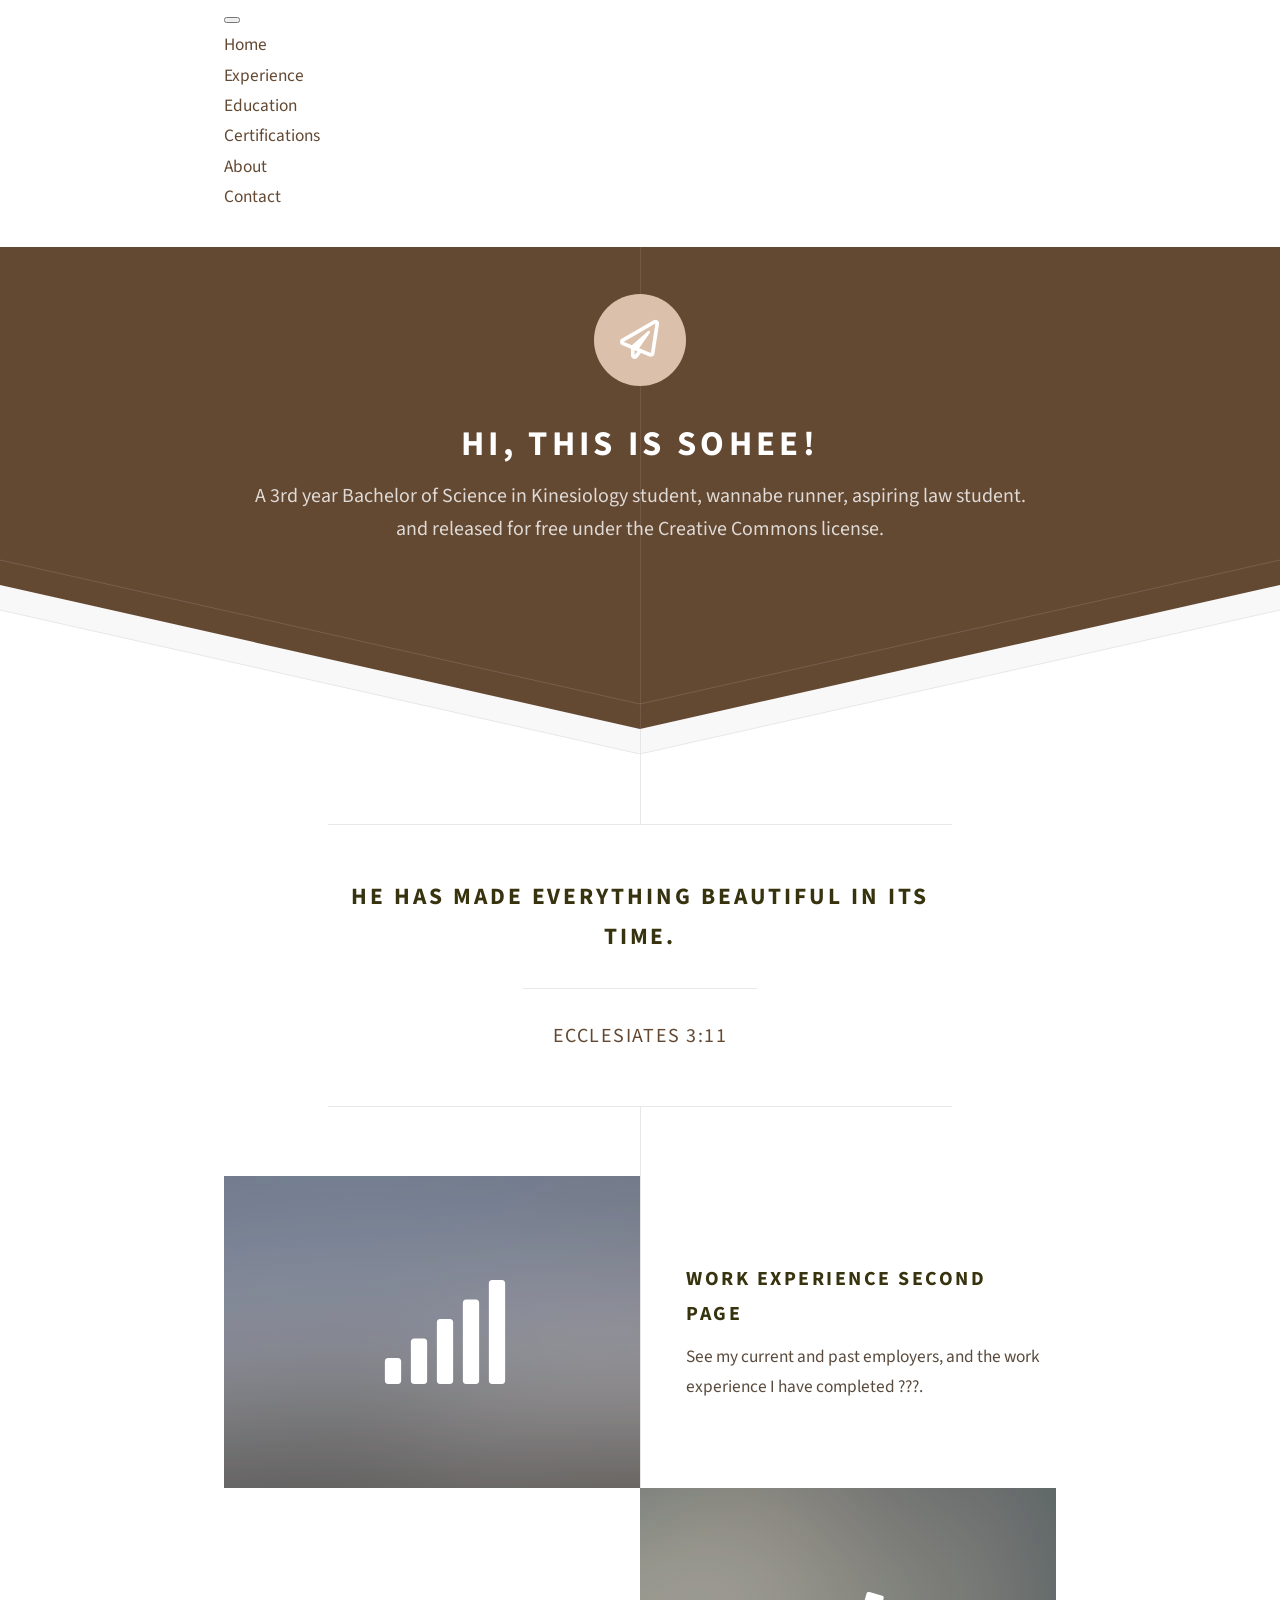
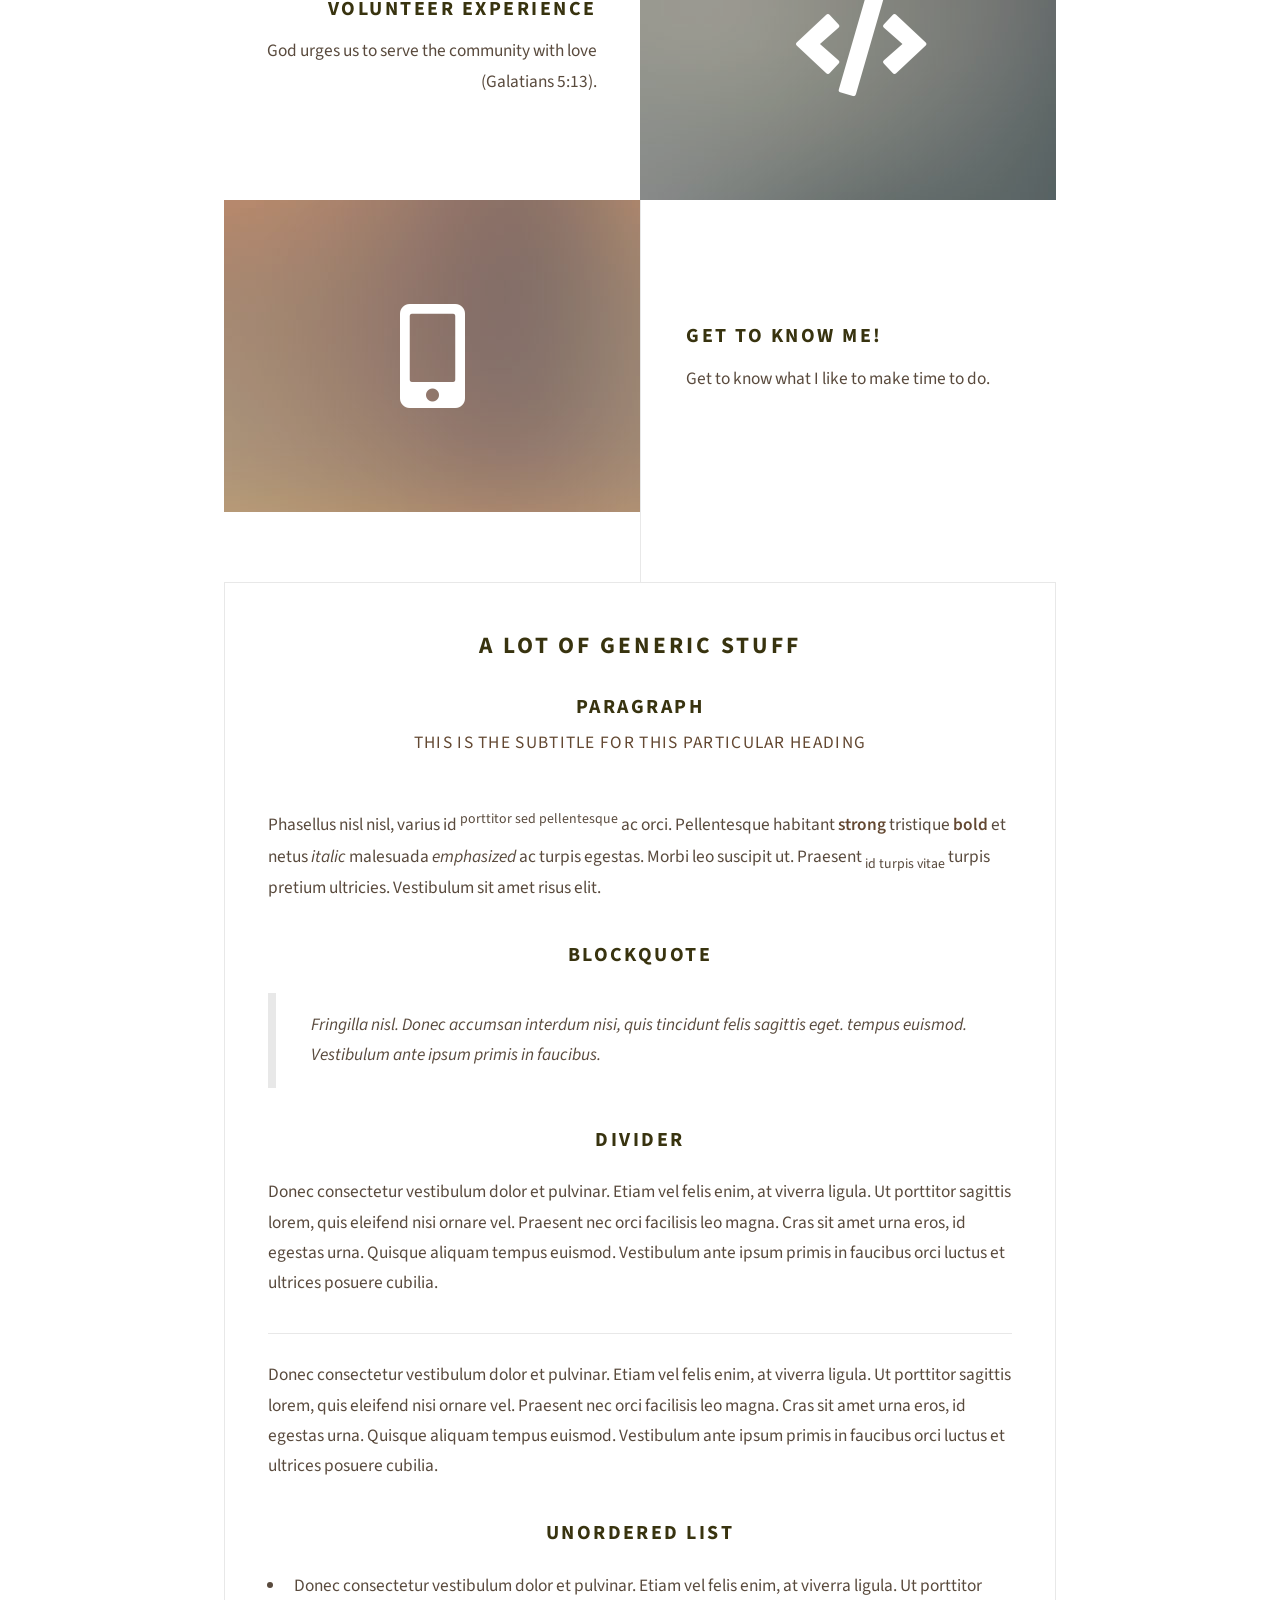
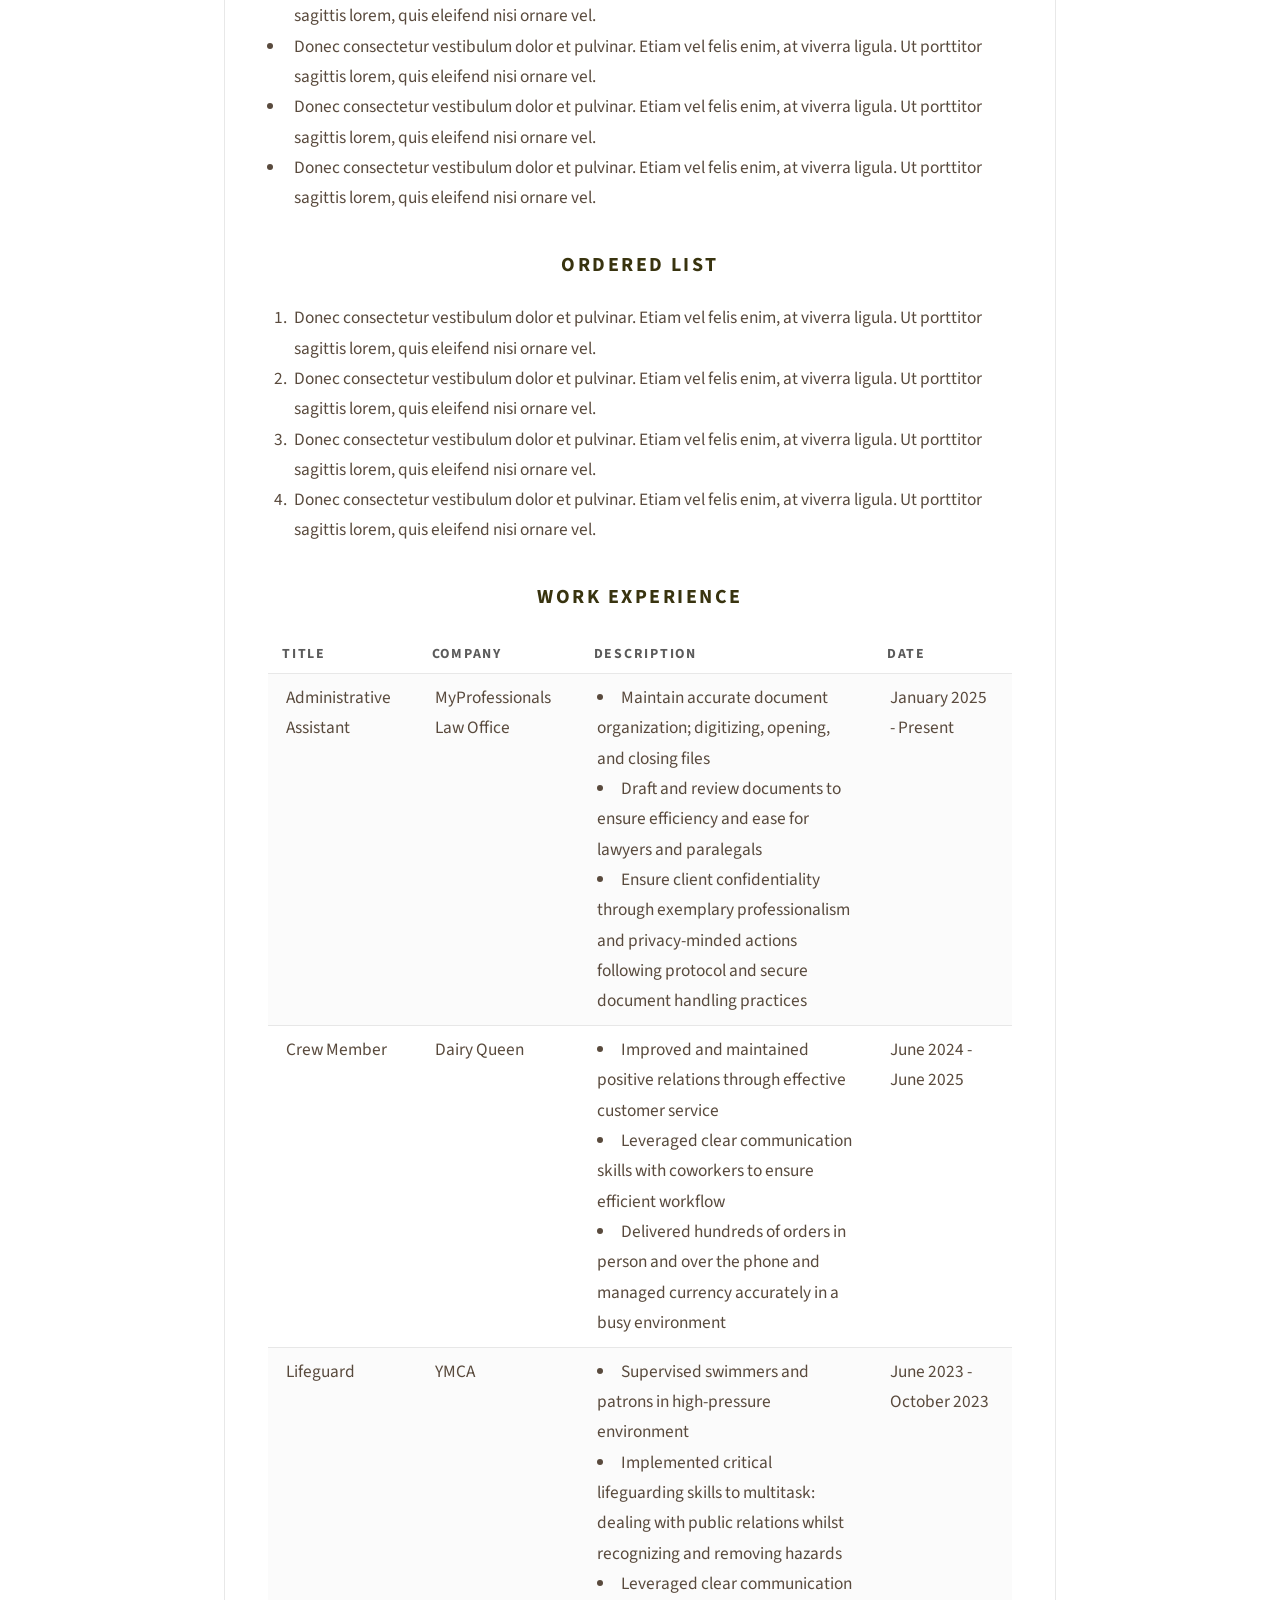
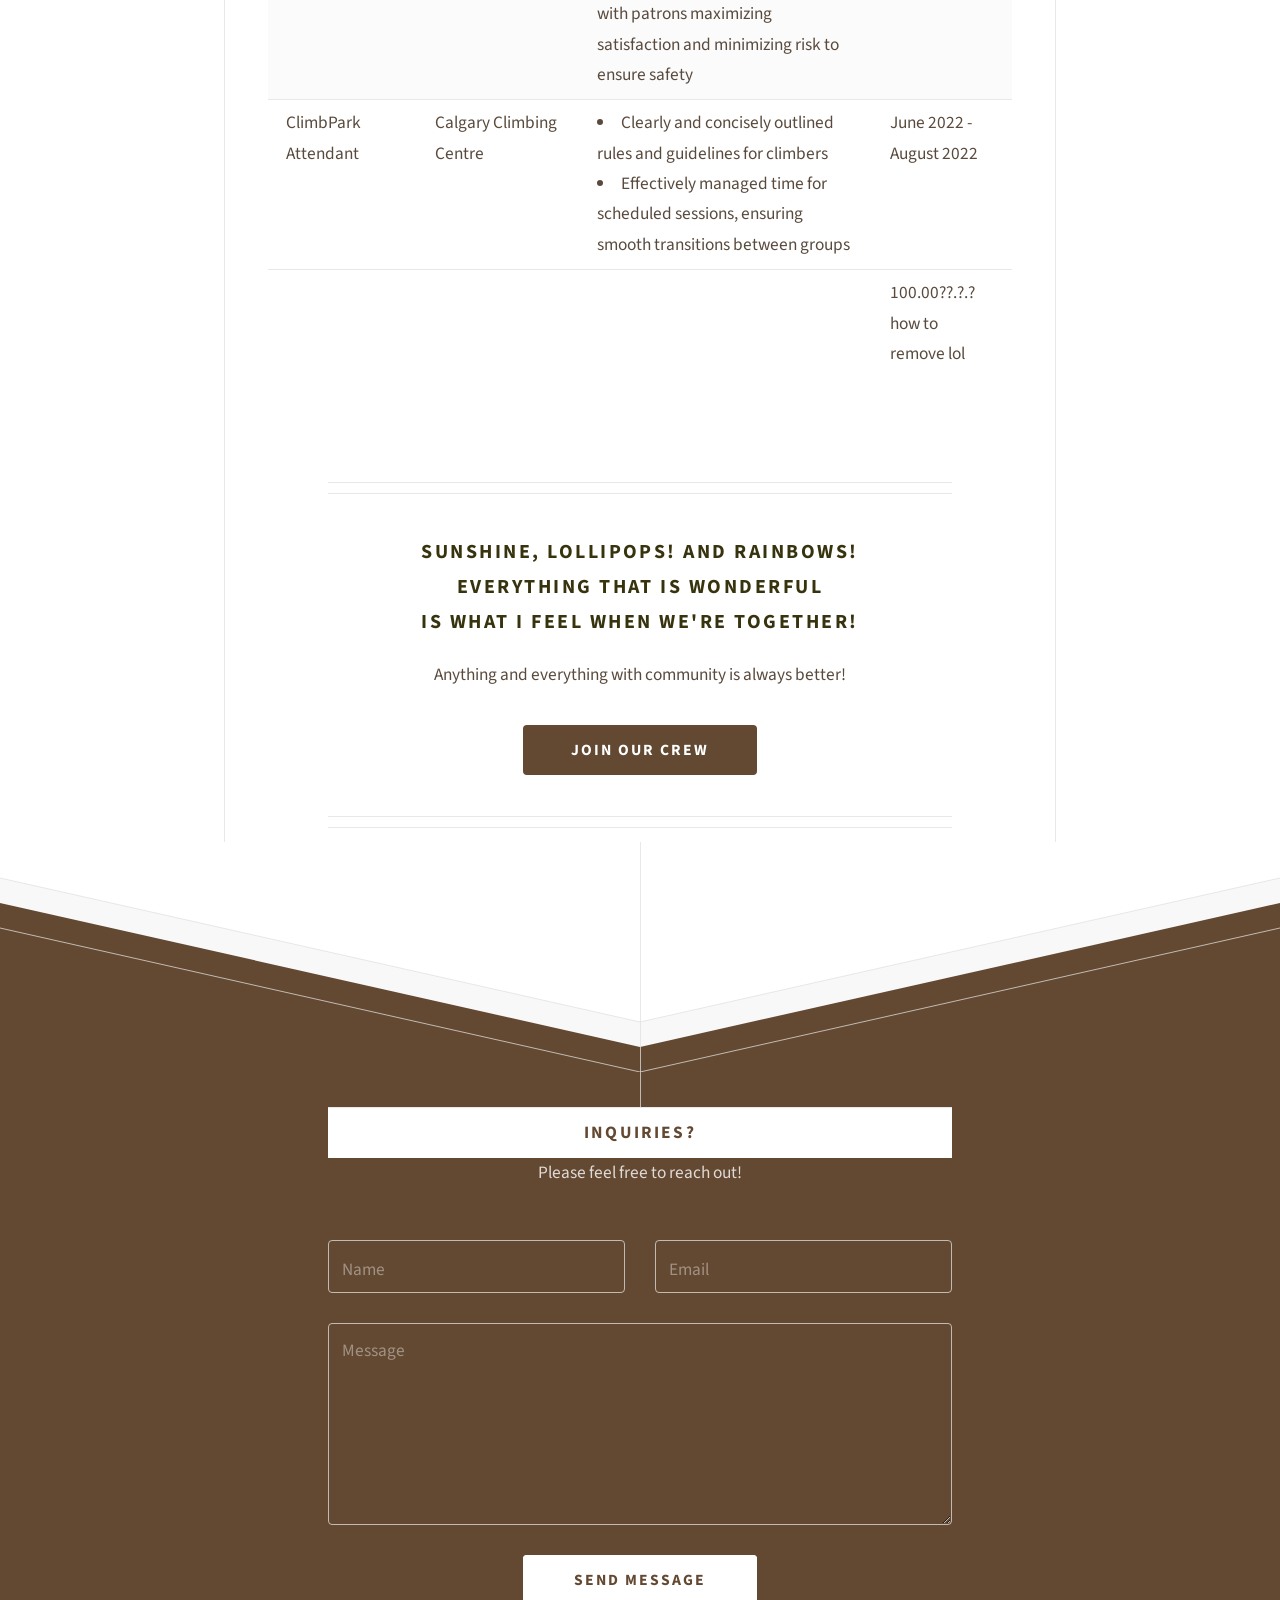
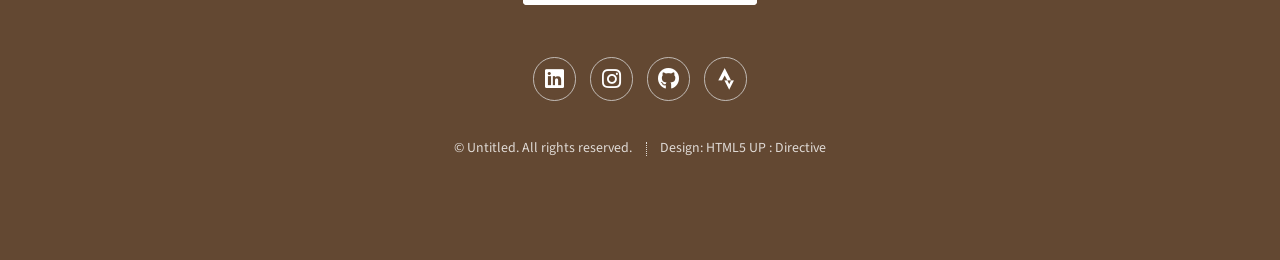
<file: educationpg.html>
<!DOCTYPE HTML>
<!--
	Directive by HTML5 UP
	html5up.net | @ajlkn
	Free for personal and commercial use under the CCA 3.0 license (html5up.net/license)
-->
<html>
	<head>
		<title>Directive by HTML5 UP</title>
		<meta charset="utf-8" />
		<meta name="viewport" content="width=device-width, initial-scale=1, user-scalable=no" />
		<link rel="stylesheet" href="assets/css/main.css" />
	</head>
	<body class="is-preload">
		
		<!--Navigation Bar-->
		<nav id="navbar" class="navbar navbar-light navbar-expand-sm fixed-top" role="navigation"> 
			<div class="container"> 
				<button class="navbar-toggler collapsed ml-auto" type="button" data-toggle="collapse" data-target="#navbarNav" aria-controls="navbarNav" aria-expanded="false" aria-label="Toggle navigation"> 
					<span class="sr-only">Toggle navigation</span> 
					<span class="icon-bar top-bar"></span> 
					<span class="icon-bar middle-bar"></span> 
					<span class="icon-bar bottom-bar"></span> 
				</button> 
				<div class="collapse navbar-collapse text-right" id="navbarNav"> 
					<ul class="navbar-nav ml-auto flex-nowrap"> 
						<li class="nav-item active"> 
							<a class="nav-link" href="./index.html">Home 
							</a> 
						</li> 
						<li class="nav-item "> 
							<a class="nav-link" href="/blog/">Experience</a> 
						</li> 
						<li class="nav-item "> 
							<a class="nav-link" href="/publications/">Education</a> 
						</li> 
						<li class="nav-item "> 
							<a class="nav-link" href="/projects/">Certifications</a> 
						</li> 
						<li class="nav-item "> 
							<a class="nav-link" href="/repositories/">About</a> 
						</li> 
						<li class="nav-item "> 
							<a class="nav-link" href="/cv/">Contact</a> 
						</li>
					</ul> 
				</div> 
			</div> 
		</nav>

		<!-- Header -->
			<div id="header">
				<span class="logo icon fa-paper-plane"></span>
				<h1>Hi, this is Sohee!</h1>
				<p>A 3rd year Bachelor of Science in Kinesiology student, wannabe runner, aspiring law student. 
				<br />
				and released for free under the <a href="http://html5up.net/license">Creative Commons license</a>.</p>
			</div>

		<!-- Main -->
			<div id="main">

				<header class="major container medium">
					<h2>He has made everything beautiful in its time. </h2>
					<p>Ecclesiates 3:11</p>

				</header>

				<div class="box alt container">
					<section class="feature left">
						<a href="#" class="image icon solid fa-signal"><img src="images/pic01.jpg" alt="" /></a>
						<div class="content">
							<h3>Work Experience <a href="./page1.html">second page</a> </h3>
							<p>See my current and past employers, and the work experience I have completed ???.</p>
						</div>
					</section>
					<section class="feature right">
						<a href="#" class="image icon solid fa-code"><img src="images/pic02.jpg" alt="" /></a>
						<div class="content">
							<h3>Volunteer Experience</h3>
							<p>God urges us to serve the community with love (Galatians 5:13).</p>
						</div>
					</section>
					<section class="feature left">
						<a href="#" class="image icon solid fa-mobile-alt"><img src="images/pic03.jpg" alt="" /></a>
						<div class="content">
							<h3>Get to know me!</h3>
							<p>Get to know what I like to make time to do.</p>
						</div>
					</section>
				</div>

				
				<div class="box container">
					<header>
						<h2>A lot of generic stuff</h2>
					</header>
					<section>
						<header>
							<h3>Paragraph</h3>
							<p>This is the subtitle for this particular heading</p>
						</header>
						<p>Phasellus nisl nisl, varius id <sup>porttitor sed pellentesque</sup> ac orci. Pellentesque
						habitant <strong>strong</strong> tristique <b>bold</b> et netus <i>italic</i> malesuada <em>emphasized</em> ac turpis egestas. Morbi
						leo suscipit ut. Praesent <sub>id turpis vitae</sub> turpis pretium ultricies. Vestibulum sit
						amet risus elit.</p>
					</section>
					<section>
						<header>
							<h3>Blockquote</h3>
						</header>
						<blockquote>Fringilla nisl. Donec accumsan interdum nisi, quis tincidunt felis sagittis eget.
						tempus euismod. Vestibulum ante ipsum primis in faucibus.</blockquote>
					</section>
					<section>
						<header>
							<h3>Divider</h3>
						</header>
						<p>Donec consectetur vestibulum dolor et pulvinar. Etiam vel felis enim, at viverra
						ligula. Ut porttitor sagittis lorem, quis eleifend nisi ornare vel. Praesent nec orci
						facilisis leo magna. Cras sit amet urna eros, id egestas urna. Quisque aliquam
						tempus euismod. Vestibulum ante ipsum primis in faucibus orci luctus et ultrices
						posuere cubilia.</p>
						<hr />
						<p>Donec consectetur vestibulum dolor et pulvinar. Etiam vel felis enim, at viverra
						ligula. Ut porttitor sagittis lorem, quis eleifend nisi ornare vel. Praesent nec orci
						facilisis leo magna. Cras sit amet urna eros, id egestas urna. Quisque aliquam
						tempus euismod. Vestibulum ante ipsum primis in faucibus orci luctus et ultrices
						posuere cubilia.</p>
					</section>
					<section>
						<header>
							<h3>Unordered List</h3>
						</header>
						<ul class="default">
							<li>Donec consectetur vestibulum dolor et pulvinar. Etiam vel felis enim, at viverra ligula. Ut porttitor sagittis lorem, quis eleifend nisi ornare vel.</li>
							<li>Donec consectetur vestibulum dolor et pulvinar. Etiam vel felis enim, at viverra ligula. Ut porttitor sagittis lorem, quis eleifend nisi ornare vel.</li>
							<li>Donec consectetur vestibulum dolor et pulvinar. Etiam vel felis enim, at viverra ligula. Ut porttitor sagittis lorem, quis eleifend nisi ornare vel.</li>
							<li>Donec consectetur vestibulum dolor et pulvinar. Etiam vel felis enim, at viverra ligula. Ut porttitor sagittis lorem, quis eleifend nisi ornare vel.</li>
						</ul>
					</section>
					<section>
						<header>
							<h3>Ordered List</h3>
						</header>
						<ol class="default">
							<li>Donec consectetur vestibulum dolor et pulvinar. Etiam vel felis enim, at viverra ligula. Ut porttitor sagittis lorem, quis eleifend nisi ornare vel.</li>
							<li>Donec consectetur vestibulum dolor et pulvinar. Etiam vel felis enim, at viverra ligula. Ut porttitor sagittis lorem, quis eleifend nisi ornare vel.</li>
							<li>Donec consectetur vestibulum dolor et pulvinar. Etiam vel felis enim, at viverra ligula. Ut porttitor sagittis lorem, quis eleifend nisi ornare vel.</li>
							<li>Donec consectetur vestibulum dolor et pulvinar. Etiam vel felis enim, at viverra ligula. Ut porttitor sagittis lorem, quis eleifend nisi ornare vel.</li>
						</ol>
					</section>
					<section>
						<header>
							<h3>Work Experience</h3>
						</header>
						<div class="table-wrapper">
							<table class="default">
								<thead>
									<tr>
										<th>Title</th>
										<th>Company</th>
										<th>Description</th>
										<th>Date</th>
									</tr>
								</thead>
								<tbody>
									<tr>
										<td>Administrative Assistant</td>
										<td>MyProfessionals Law Office</td>
										<td><li>Maintain accurate document organization; digitizing, opening, and closing files</li> 
											<li>Draft and review documents to ensure efficiency and ease for lawyers and paralegals</li>
											<li>Ensure client confidentiality through exemplary professionalism and privacy-minded actions following protocol and secure document handling practices</li></td>
										<td>January 2025 - Present</td>
									</tr>
									<tr>
										<td>Crew Member</td>
										<td>Dairy Queen</td>
										<td><li>Improved and maintained positive relations through effective customer service</li>
											<li>Leveraged clear communication skills with coworkers to ensure efficient workflow</li>
											<li>Delivered hundreds of orders in person and over the phone and managed currency accurately in a busy environment</li></td>
										<td>June 2024 - June 2025</td>
									</tr>
									<tr>
										<td>Lifeguard</td>
										<td>YMCA</td>
										<td><li>Supervised swimmers and patrons in high-pressure environment</li>
											<li>Implemented critical lifeguarding skills to multitask: dealing with public relations  whilst recognizing and removing hazards</li>
											<li>Leveraged clear communication with patrons maximizing satisfaction and minimizing risk to ensure safety</li></td>
										<td>June 2023 - October 2023</td>
									</tr>
									<tr>
										<td>ClimbPark Attendant</td>
										<td>Calgary Climbing Centre</td>
										<td><li>Clearly and concisely outlined rules and guidelines for climbers</li>
											<li>Effectively managed time for scheduled sessions, ensuring smooth transitions between groups</li></td>
										<td>June 2022 - August 2022</td>
									</tr>
								</tbody>
								<tfoot>
									<tr>
										<td colspan="3"></td>
										<td>100.00??.?.? how to remove lol</td>
									</tr>
								</tfoot>
							</table>
						</div>
					</section>

				<footer class="major container medium">
					<h3>Sunshine, Lollipops! and Rainbows! 
						<br>Everything that is wonderful
						<br> is what I feel when we're together!
					</h3>
					<p>Anything and everything with community is always better!</p>
					<ul class="actions special">
						<li><a href="#" class="button">Join our crew</a></li>
					</ul>
				</footer>

			</div>

		<!-- Footer -->
			<div id="footer">
				<div class="container medium">

					<header class="major last">
						<h1>Inquiries?</h1>
					</header>

					<p>Please feel free to reach out!</p>

					<form method="post" action="#">
						<div class="row">
							<div class="col-6 col-12-mobilep">
								<input type="text" name="name" placeholder="Name" />
							</div>
							<div class="col-6 col-12-mobilep">
								<input type="email" name="email" placeholder="Email" />
							</div>
							<div class="col-12">
								<textarea name="message" placeholder="Message" rows="6"></textarea>
							</div>
							<div class="col-12">
								<ul class="actions special">
									<li><input type="submit" value="Send Message" /></li>
								</ul>
							</div>
						</div>
					</form>

					<ul class="icons">
						<li><a href="https://www.linkedin.com/in/sohee-kim-852875299/" class="icon brands fa-linkedin"><span class="label">LinkedIn</span></a></li>
						<li><a href="https://www.instagram.com/kim_soheee/" class="icon brands fa-instagram"><span class="label">Instagram</span></a></li>
						<li><a href="https://github.com/kim-soheee" class="icon brands fa-github"><span class="label">Github</span></a></li>
						<li><a href="https://strava.app.link/TRimyDKIU1b" class="icon brands fa-strava"><span class="label">Strava</span></a></li>
					</ul>

					<ul class="copyright">
						<li>&copy; Untitled. All rights reserved.</li><li>Design: <a href="http://html5up.net">HTML5 UP : Directive</a></li>
					</ul>

				</div>
			</div>

		<!-- Scripts -->
			<script src="assets/js/jquery.min.js"></script>
			<script src="assets/js/browser.min.js"></script>
			<script src="assets/js/breakpoints.min.js"></script>
			<script src="assets/js/util.js"></script>
			<script src="assets/js/main.js"></script>

	</body>
</html>
</file>
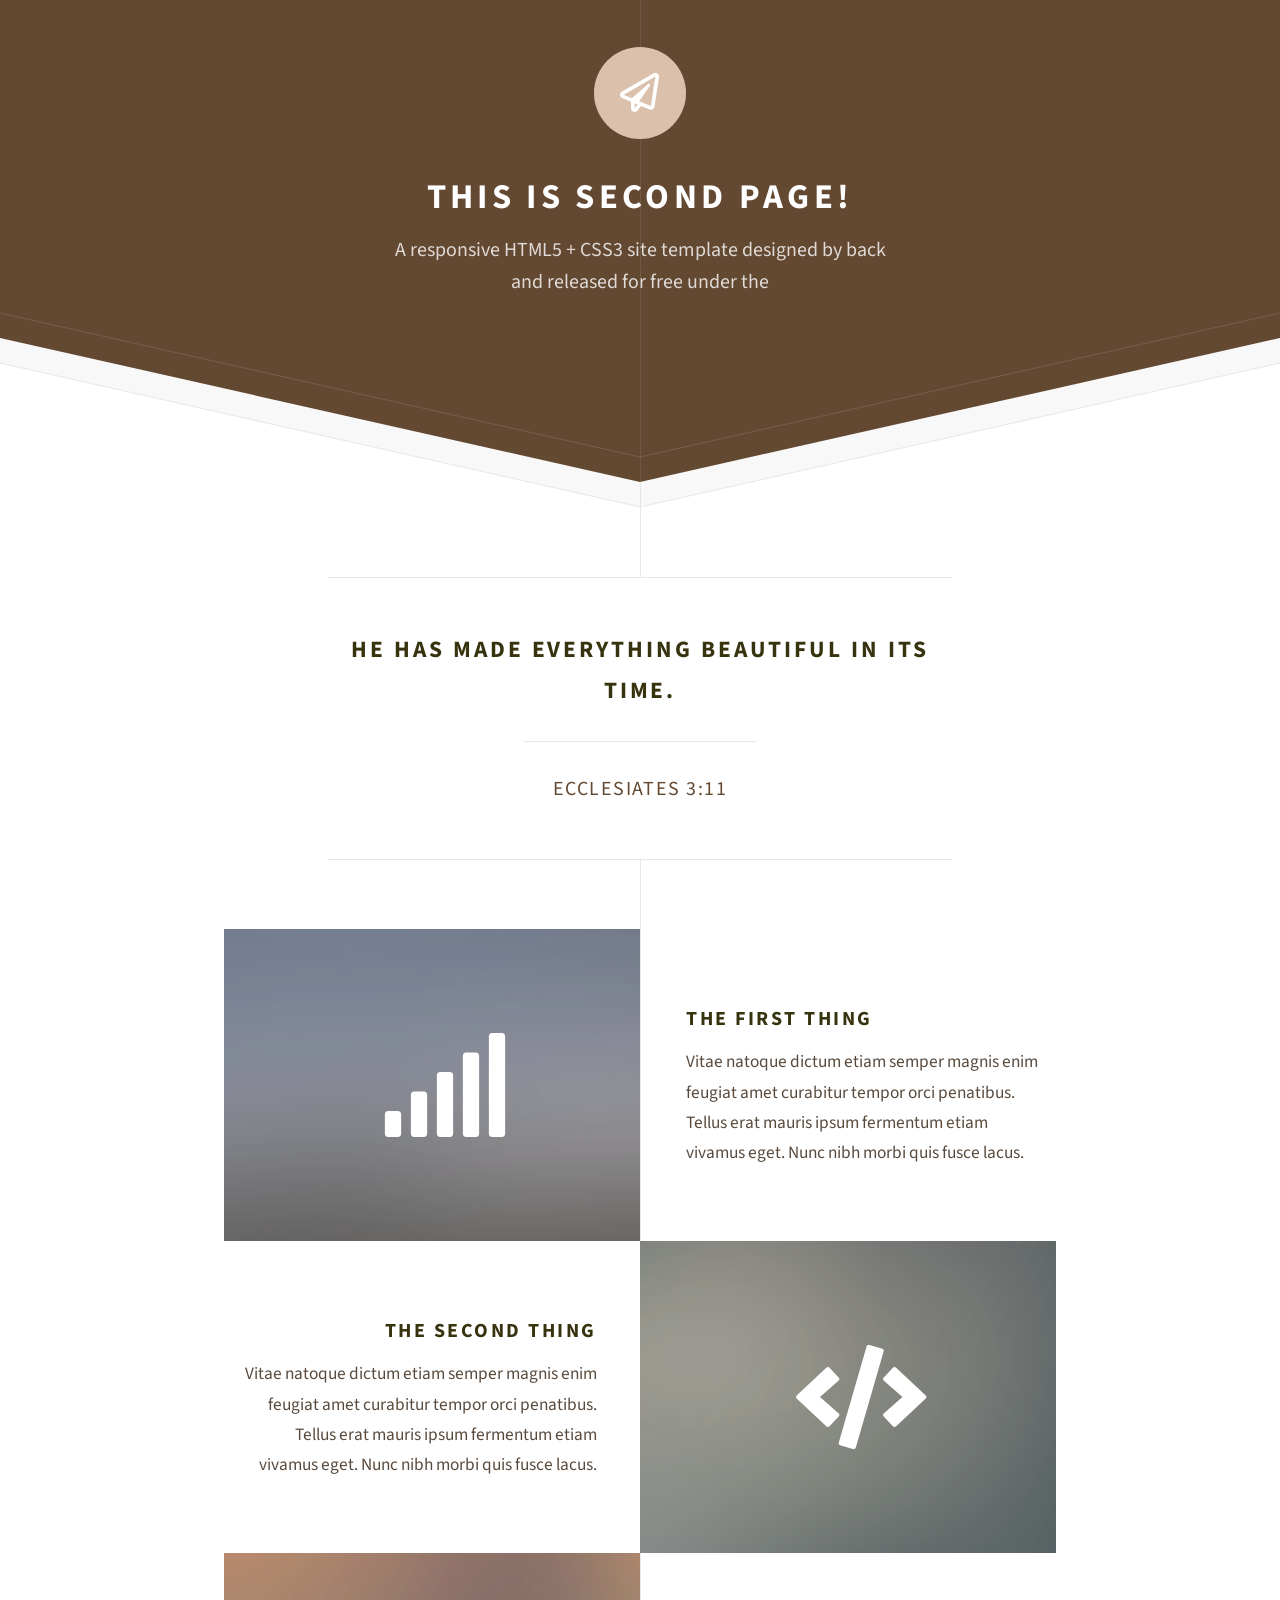
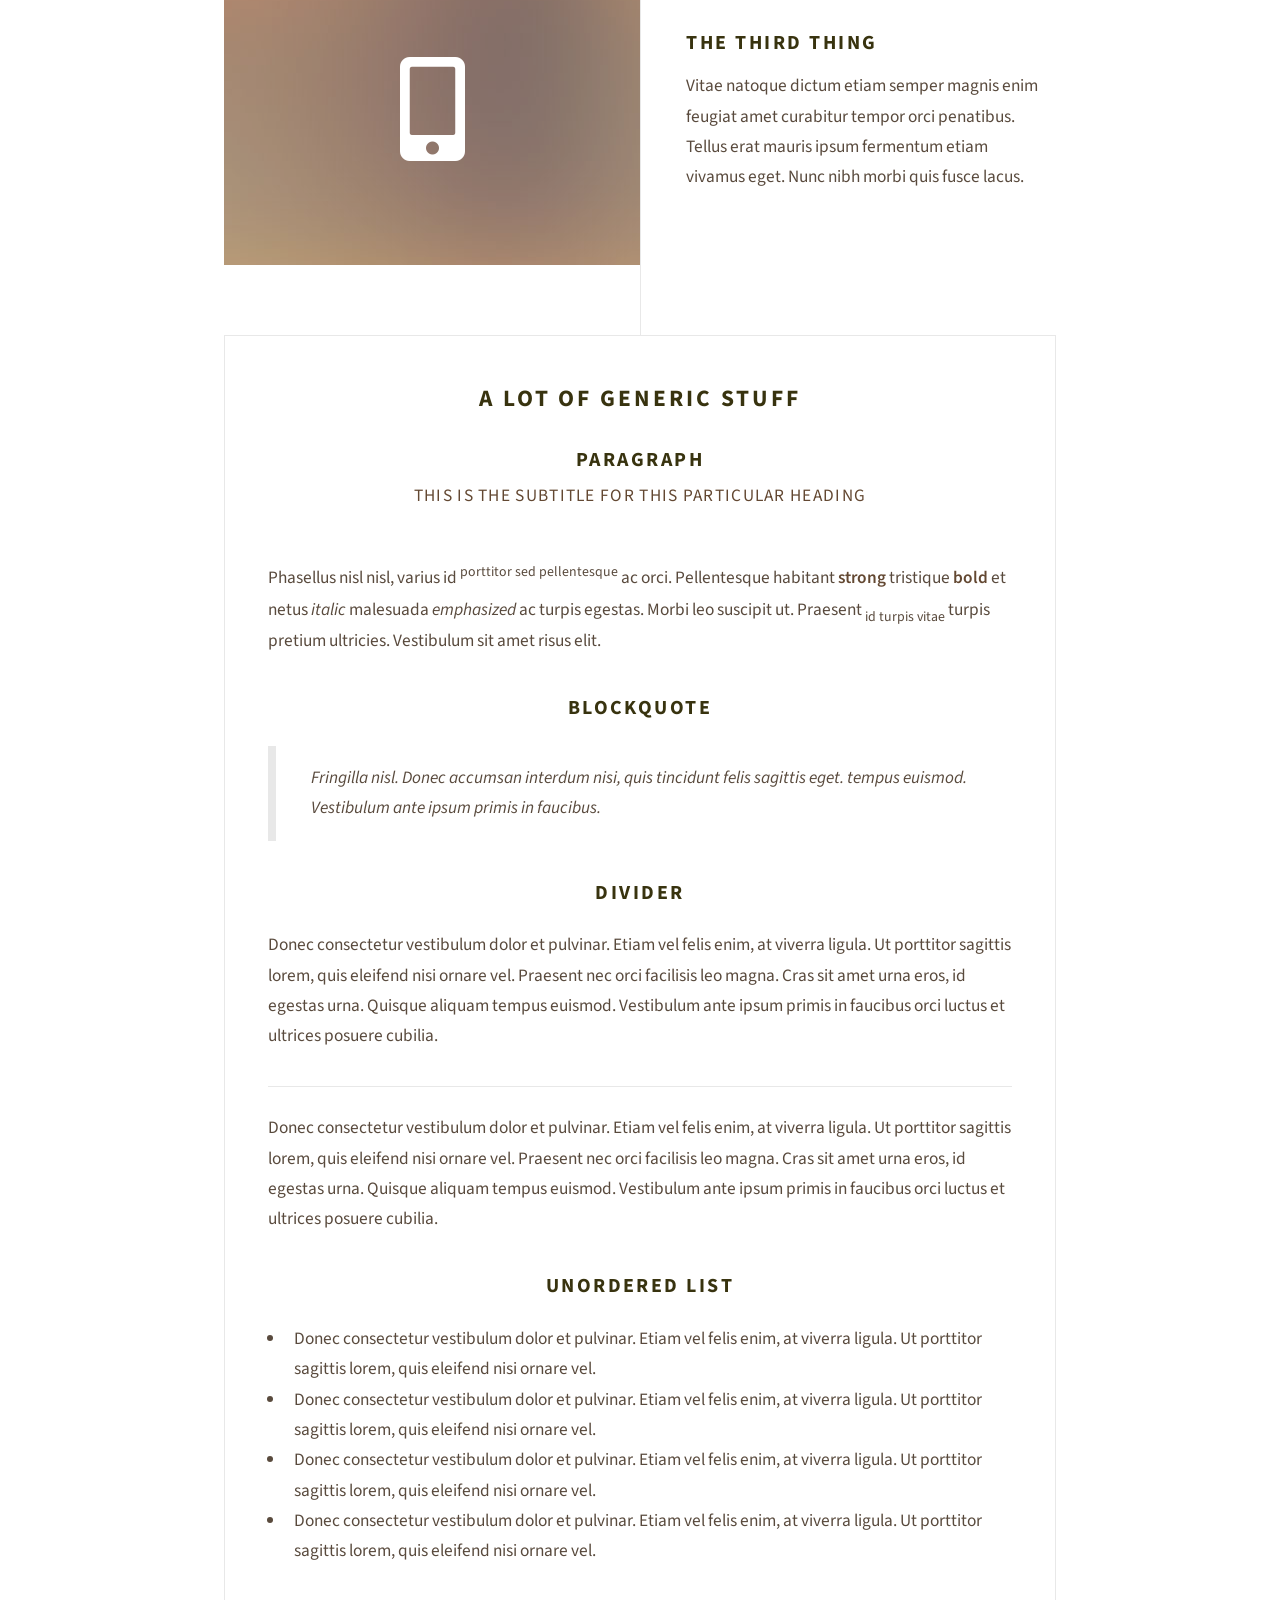
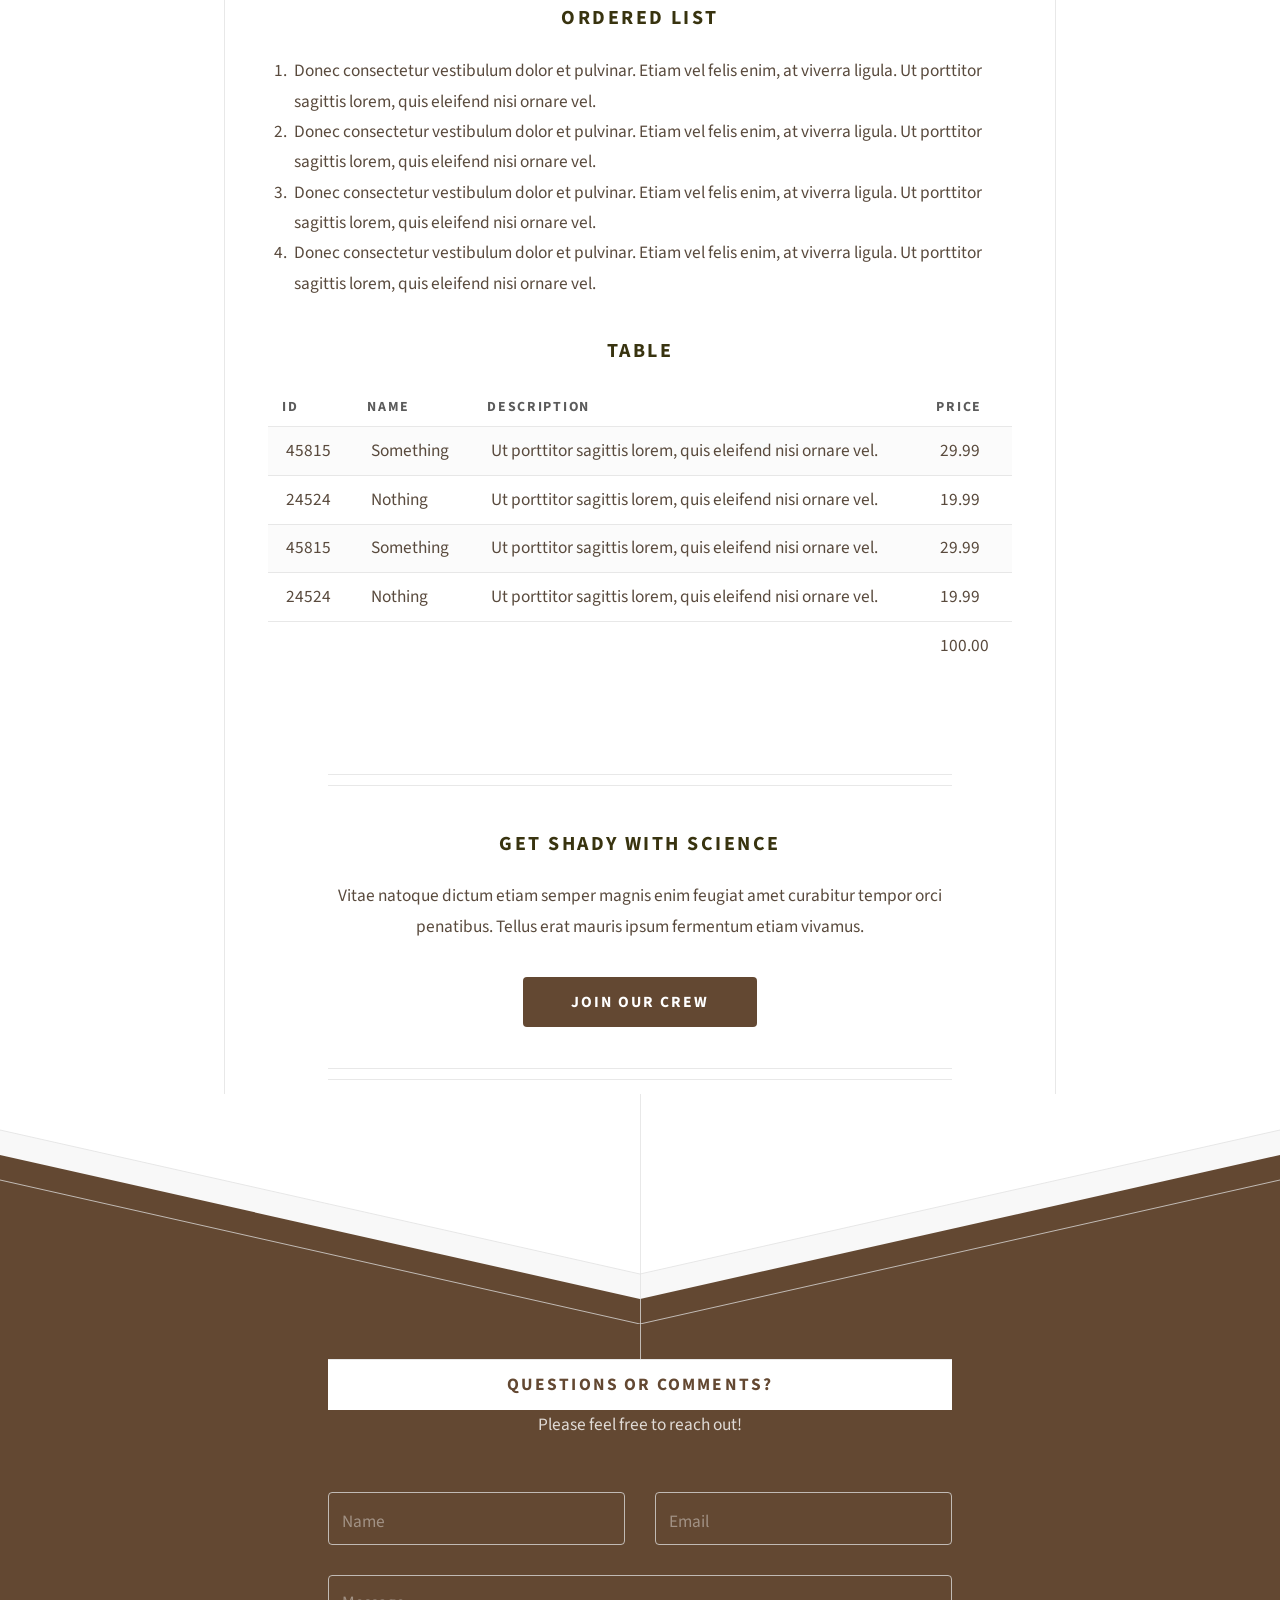
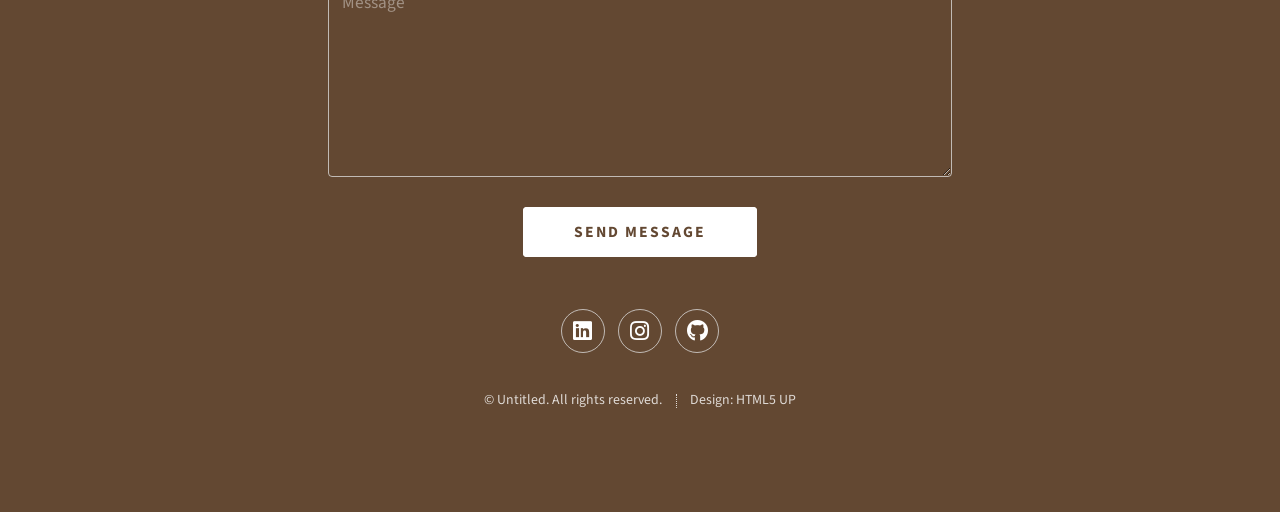
<file: page1.html>
<!DOCTYPE HTML>
<!--
	Directive by HTML5 UP
	html5up.net | @ajlkn
	Free for personal and commercial use under the CCA 3.0 license (html5up.net/license)
-->
<html>
	<head>
		<title>Directive by HTML5 UP</title>
		<meta charset="utf-8" />
		<meta name="viewport" content="width=device-width, initial-scale=1, user-scalable=no" />
		<link rel="stylesheet" href="assets/css/main.css" />
	</head>
	<body class="is-preload">

		<!-- Header -->
			<div id="header">
				<span class="logo icon fa-paper-plane"></span>
				<h1>THIS IS SECOND PAGE!</h1>
				<p>A responsive HTML5 + CSS3 site template designed by <a href="./index.html">back</a>
				<br />
				and released for free under the</p>
			</div>

		<!-- Main -->
			<div id="main">

				<header class="major container medium">
					<h2>He has made everything beautiful in its time. </h2>
					<p>Ecclesiates 3:11</p>

				</header>

				<div class="box alt container">
					<section class="feature left">
						<a href="#" class="image icon solid fa-signal"><img src="images/pic01.jpg" alt="" /></a>
						<div class="content">
							<h3>The First Thing</h3>
							<p>Vitae natoque dictum etiam semper magnis enim feugiat amet curabitur tempor orci penatibus. Tellus erat mauris ipsum fermentum etiam vivamus eget. Nunc nibh morbi quis fusce lacus.</p>
						</div>
					</section>
					<section class="feature right">
						<a href="#" class="image icon solid fa-code"><img src="images/pic02.jpg" alt="" /></a>
						<div class="content">
							<h3>The Second Thing</h3>
							<p>Vitae natoque dictum etiam semper magnis enim feugiat amet curabitur tempor orci penatibus. Tellus erat mauris ipsum fermentum etiam vivamus eget. Nunc nibh morbi quis fusce lacus.</p>
						</div>
					</section>
					<section class="feature left">
						<a href="#" class="image icon solid fa-mobile-alt"><img src="images/pic03.jpg" alt="" /></a>
						<div class="content">
							<h3>The Third Thing</h3>
							<p>Vitae natoque dictum etiam semper magnis enim feugiat amet curabitur tempor orci penatibus. Tellus erat mauris ipsum fermentum etiam vivamus eget. Nunc nibh morbi quis fusce lacus.</p>
						</div>
					</section>
				</div>

				
				<div class="box container">
					<header>
						<h2>A lot of generic stuff</h2>
					</header>
					<section>
						<header>
							<h3>Paragraph</h3>
							<p>This is the subtitle for this particular heading</p>
						</header>
						<p>Phasellus nisl nisl, varius id <sup>porttitor sed pellentesque</sup> ac orci. Pellentesque
						habitant <strong>strong</strong> tristique <b>bold</b> et netus <i>italic</i> malesuada <em>emphasized</em> ac turpis egestas. Morbi
						leo suscipit ut. Praesent <sub>id turpis vitae</sub> turpis pretium ultricies. Vestibulum sit
						amet risus elit.</p>
					</section>
					<section>
						<header>
							<h3>Blockquote</h3>
						</header>
						<blockquote>Fringilla nisl. Donec accumsan interdum nisi, quis tincidunt felis sagittis eget.
						tempus euismod. Vestibulum ante ipsum primis in faucibus.</blockquote>
					</section>
					<section>
						<header>
							<h3>Divider</h3>
						</header>
						<p>Donec consectetur vestibulum dolor et pulvinar. Etiam vel felis enim, at viverra
						ligula. Ut porttitor sagittis lorem, quis eleifend nisi ornare vel. Praesent nec orci
						facilisis leo magna. Cras sit amet urna eros, id egestas urna. Quisque aliquam
						tempus euismod. Vestibulum ante ipsum primis in faucibus orci luctus et ultrices
						posuere cubilia.</p>
						<hr />
						<p>Donec consectetur vestibulum dolor et pulvinar. Etiam vel felis enim, at viverra
						ligula. Ut porttitor sagittis lorem, quis eleifend nisi ornare vel. Praesent nec orci
						facilisis leo magna. Cras sit amet urna eros, id egestas urna. Quisque aliquam
						tempus euismod. Vestibulum ante ipsum primis in faucibus orci luctus et ultrices
						posuere cubilia.</p>
					</section>
					<section>
						<header>
							<h3>Unordered List</h3>
						</header>
						<ul class="default">
							<li>Donec consectetur vestibulum dolor et pulvinar. Etiam vel felis enim, at viverra ligula. Ut porttitor sagittis lorem, quis eleifend nisi ornare vel.</li>
							<li>Donec consectetur vestibulum dolor et pulvinar. Etiam vel felis enim, at viverra ligula. Ut porttitor sagittis lorem, quis eleifend nisi ornare vel.</li>
							<li>Donec consectetur vestibulum dolor et pulvinar. Etiam vel felis enim, at viverra ligula. Ut porttitor sagittis lorem, quis eleifend nisi ornare vel.</li>
							<li>Donec consectetur vestibulum dolor et pulvinar. Etiam vel felis enim, at viverra ligula. Ut porttitor sagittis lorem, quis eleifend nisi ornare vel.</li>
						</ul>
					</section>
					<section>
						<header>
							<h3>Ordered List</h3>
						</header>
						<ol class="default">
							<li>Donec consectetur vestibulum dolor et pulvinar. Etiam vel felis enim, at viverra ligula. Ut porttitor sagittis lorem, quis eleifend nisi ornare vel.</li>
							<li>Donec consectetur vestibulum dolor et pulvinar. Etiam vel felis enim, at viverra ligula. Ut porttitor sagittis lorem, quis eleifend nisi ornare vel.</li>
							<li>Donec consectetur vestibulum dolor et pulvinar. Etiam vel felis enim, at viverra ligula. Ut porttitor sagittis lorem, quis eleifend nisi ornare vel.</li>
							<li>Donec consectetur vestibulum dolor et pulvinar. Etiam vel felis enim, at viverra ligula. Ut porttitor sagittis lorem, quis eleifend nisi ornare vel.</li>
						</ol>
					</section>
					<section>
						<header>
							<h3>Table</h3>
						</header>
						<div class="table-wrapper">
							<table class="default">
								<thead>
									<tr>
										<th>ID</th>
										<th>Name</th>
										<th>Description</th>
										<th>Price</th>
									</tr>
								</thead>
								<tbody>
									<tr>
										<td>45815</td>
										<td>Something</td>
										<td>Ut porttitor sagittis lorem, quis eleifend nisi ornare vel.</td>
										<td>29.99</td>
									</tr>
									<tr>
										<td>24524</td>
										<td>Nothing</td>
										<td>Ut porttitor sagittis lorem, quis eleifend nisi ornare vel.</td>
										<td>19.99</td>
									</tr>
									<tr>
										<td>45815</td>
										<td>Something</td>
										<td>Ut porttitor sagittis lorem, quis eleifend nisi ornare vel.</td>
										<td>29.99</td>
									</tr>
									<tr>
										<td>24524</td>
										<td>Nothing</td>
										<td>Ut porttitor sagittis lorem, quis eleifend nisi ornare vel.</td>
										<td>19.99</td>
									</tr>
								</tbody>
								<tfoot>
									<tr>
										<td colspan="3"></td>
										<td>100.00</td>
									</tr>
								</tfoot>
							</table>
						</div>
					</section>

				<footer class="major container medium">
					<h3>Get shady with science</h3>
					<p>Vitae natoque dictum etiam semper magnis enim feugiat amet curabitur tempor orci penatibus. Tellus erat mauris ipsum fermentum etiam vivamus.</p>
					<ul class="actions special">
						<li><a href="#" class="button">Join our crew</a></li>
					</ul>
				</footer>

			</div>

		<!-- Footer -->
			<div id="footer">
				<div class="container medium">

					<header class="major last">
						<h1>Questions or comments?</h1>
					</header>

					<p>Please feel free to reach out!</p>

					<form method="post" action="#">
						<div class="row">
							<div class="col-6 col-12-mobilep">
								<input type="text" name="name" placeholder="Name" />
							</div>
							<div class="col-6 col-12-mobilep">
								<input type="email" name="email" placeholder="Email" />
							</div>
							<div class="col-12">
								<textarea name="message" placeholder="Message" rows="6"></textarea>
							</div>
							<div class="col-12">
								<ul class="actions special">
									<li><input type="submit" value="Send Message" /></li>
								</ul>
							</div>
						</div>
					</form>

					<ul class="icons">
						<li><a href="https://www.linkedin.com/in/sohee-kim-852875299/" class="icon brands fa-linkedin"><span class="label">LinkedIn</span></a></li>
						<li><a href="https://www.instagram.com/kim_soheee/" class="icon brands fa-instagram"><span class="label">Instagram</span></a></li>
						<li><a href="https://github.com/kim-soheee" class="icon brands fa-github"><span class="label">Github</span></a></li>
					</ul>

					<ul class="copyright">
						<li>&copy; Untitled. All rights reserved.</li><li>Design: <a href="http://html5up.net">HTML5 UP</a></li>
					</ul>

				</div>
			</div>

		<!-- Scripts -->
			<script src="assets/js/jquery.min.js"></script>
			<script src="assets/js/browser.min.js"></script>
			<script src="assets/js/breakpoints.min.js"></script>
			<script src="assets/js/util.js"></script>
			<script src="assets/js/main.js"></script>

	</body>
</html>
</file>
<file: assets/css/main.css>
@import url("fontawesome-all.min.css");
@import url("https://fonts.googleapis.com/css?family=Source+Sans+Pro:300,300italic,400,400italic,600,600italic,700,700italic");

/*
	Directive by HTML5 UP
	html5up.net | @ajlkn
	Free for personal and commercial use under the CCA 3.0 license (html5up.net/license)
*/

html, body, div, span, applet, object,
iframe, h1, h2, h3, h4, h5, h6, p, blockquote,
pre, a, abbr, acronym, address, big, cite,
code, del, dfn, em, img, ins, kbd, q, s, samp,
small, strike, strong, sub, sup, tt, var, b,
u, i, center, dl, dt, dd, ol, ul, li, fieldset,
form, label, legend, table, caption, tbody,
tfoot, thead, tr, th, td, article, aside,
canvas, details, embed, figure, figcaption,
footer, header, hgroup, menu, nav, output, ruby,
section, summary, time, mark, audio, video {
	margin: 0;
	padding: 0;
	border: 0;
	font-size: 100%;
	font: inherit;
	vertical-align: baseline;}

article, aside, details, figcaption, figure,
footer, header, hgroup, menu, nav, section {
	display: block;}

body {
	line-height: 1;
}

ol, ul {
	list-style: none;
}

blockquote, q {
	quotes: none;
}

	blockquote:before, blockquote:after, q:before, q:after {
		content: '';
		content: none;
	}

table {
	border-collapse: collapse;
	border-spacing: 0;
}

body {
	-webkit-text-size-adjust: none;
}

mark {
	background-color: transparent;
	color: inherit;
}

input::-moz-focus-inner {
	border: 0;
	padding: 0;
}

input, select, textarea {
	-moz-appearance: none;
	-webkit-appearance: none;
	-ms-appearance: none;
	appearance: none;
}

/* Basic */

	html {
		box-sizing: border-box;
	}

	*, *:before, *:after {
		box-sizing: inherit;
	}

	html, body {
		height: 100%;
	}

	body {
		background: #ffffff;
	}

		body.is-preload *, body.is-preload *:before, body.is-preload *:after {
			-moz-animation: none !important;
			-webkit-animation: none !important;
			-ms-animation: none !important;
			animation: none !important;
			-moz-transition: none !important;
			-webkit-transition: none !important;
			-ms-transition: none !important;
			transition: none !important;
		}

	body, input, select, textarea {
		color: #594a3d;
		font-family: 'Source Sans Pro', sans-serif;
		font-size: 16pt;
		font-weight: 400;
		line-height: 1.75em;
	}

	a {
		-moz-transition: color 0.2s ease-in-out, border-bottom-color 0.2s ease-in-out;
		-webkit-transition: color 0.2s ease-in-out, border-bottom-color 0.2s ease-in-out;
		-ms-transition: color 0.2s ease-in-out, border-bottom-color 0.2s ease-in-out;
		transition: color 0.2s ease-in-out, border-bottom-color 0.2s ease-in-out;
		color: #634832;
		text-decoration: none;
	}

		a:hover {
			border-bottom: solid #dbc1ac;
		}

		.a:has(img):hover {
			border-bottom: none;
		}

	strong, b {
		font-weight: 600;
		color: #634832;
	}

	em, i {
		font-style: italic;
	}

	p, ul, ol, dl, table, blockquote, form {
		margin: 0 0 2em 0;
	}

	h1, h2, h3, h4, h5, h6 {
		color: #38330f;
		font-weight: 700;
		letter-spacing: 0.125em;
		line-height: 1.75em;
		margin-bottom: 1em;
		text-transform: uppercase;
		text-align: center;
	}

		h1 a, h2 a, h3 a, h4 a, h5 a, h6 a {
			color: inherit;
			text-decoration: none;
		}

	h2 {
		font-size: 1.75em;
	}

	h3 {
		font-size: 1.5em;
	}

	sub {
		font-size: 0.8em;
		position: relative;
		top: 0.5em;
	}

	sup {
		font-size: 0.8em;
		position: relative;
		top: -0.5em;
	}

	hr {
		border: 0;
		border-top: solid 1px rgba(224, 224, 224, 0.75);
		margin-bottom: 1.5em;
	}

	blockquote {
		border-left: solid 0.5em rgba(224, 224, 224, 0.75);
		font-style: italic;
		padding: 1em 0 1em 2em;
	}

/* Container */

	.container {
		margin: 0 auto;
		max-width: 100%;
		width: 51em;
	}

		.container.medium {
			width: 38.25em;
		}

		@media screen and (max-width: 1280px) {

			.container {
				width: 48em;
			}

				.container.medium {
					width: 36em;
				}

		}

		@media screen and (max-width: 980px) {

			.container {
				width: 95%;
			}

				.container.medium {
					width: 71.25%;
				}

		}

		@media screen and (max-width: 840px) {

			.container {
				width: 95% !important;
			}

		}

		@media screen and (max-width: 736px) {

			.container {
				width: 90% !important;
			}

		}

		@media screen and (max-width: 480px) {

			.container {
				width: 100% !important;
			}

		}

/* Row */

	.row {
		display: flex;
		flex-wrap: wrap;
		box-sizing: border-box;
		align-items: stretch;
	}

		.row > * {
			box-sizing: border-box;
		}

		.row.gtr-uniform > * > :last-child {
			margin-bottom: 0;
		}

		.row.aln-left {
			justify-content: flex-start;
		}

		.row.aln-center {
			justify-content: center;
		}

		.row.aln-right {
			justify-content: flex-end;
		}

		.row.aln-top {
			align-items: flex-start;
		}

		.row.aln-middle {
			align-items: center;
		}

		.row.aln-bottom {
			align-items: flex-end;
		}

		.row > .imp {
			order: -1;
		}

		.row > .col-1 {
			width: 8.33333%;
		}

		.row > .off-1 {
			margin-left: 8.33333%;
		}

		.row > .col-2 {
			width: 16.66667%;
		}

		.row > .off-2 {
			margin-left: 16.66667%;
		}

		.row > .col-3 {
			width: 25%;
		}

		.row > .off-3 {
			margin-left: 25%;
		}

		.row > .col-4 {
			width: 33.33333%;
		}

		.row > .off-4 {
			margin-left: 33.33333%;
		}

		.row > .col-5 {
			width: 41.66667%;
		}

		.row > .off-5 {
			margin-left: 41.66667%;
		}

		.row > .col-6 {
			width: 50%;
		}

		.row > .off-6 {
			margin-left: 50%;
		}

		.row > .col-7 {
			width: 58.33333%;
		}

		.row > .off-7 {
			margin-left: 58.33333%;
		}

		.row > .col-8 {
			width: 66.66667%;
		}

		.row > .off-8 {
			margin-left: 66.66667%;
		}

		.row > .col-9 {
			width: 75%;
		}

		.row > .off-9 {
			margin-left: 75%;
		}

		.row > .col-10 {
			width: 83.33333%;
		}

		.row > .off-10 {
			margin-left: 83.33333%;
		}

		.row > .col-11 {
			width: 91.66667%;
		}

		.row > .off-11 {
			margin-left: 91.66667%;
		}

		.row > .col-12 {
			width: 100%;
		}

		.row > .off-12 {
			margin-left: 100%;
		}

		.row.gtr-0 {
			margin-top: 0px;
			margin-left: 0px;
		}

			.row.gtr-0 > * {
				padding: 0px 0 0 0px;
			}

			.row.gtr-0.gtr-uniform {
				margin-top: 0px;
			}

				.row.gtr-0.gtr-uniform > * {
					padding-top: 0px;
				}

		.row.gtr-25 {
			margin-top: -7.5px;
			margin-left: -7.5px;
		}

			.row.gtr-25 > * {
				padding: 7.5px 0 0 7.5px;
			}

			.row.gtr-25.gtr-uniform {
				margin-top: -7.5px;
			}

				.row.gtr-25.gtr-uniform > * {
					padding-top: 7.5px;
				}

		.row.gtr-50 {
			margin-top: -15px;
			margin-left: -15px;
		}

			.row.gtr-50 > * {
				padding: 15px 0 0 15px;
			}

			.row.gtr-50.gtr-uniform {
				margin-top: -15px;
			}

				.row.gtr-50.gtr-uniform > * {
					padding-top: 15px;
				}

		.row {
			margin-top: -30px;
			margin-left: -30px;
		}

			.row > * {
				padding: 30px 0 0 30px;
			}

			.row.gtr-uniform {
				margin-top: -30px;
			}

				.row.gtr-uniform > * {
					padding-top: 30px;
				}

		.row.gtr-150 {
			margin-top: -45px;
			margin-left: -45px;
		}

			.row.gtr-150 > * {
				padding: 45px 0 0 45px;
			}

			.row.gtr-150.gtr-uniform {
				margin-top: -45px;
			}

				.row.gtr-150.gtr-uniform > * {
					padding-top: 45px;
				}

		.row.gtr-200 {
			margin-top: -60px;
			margin-left: -60px;
		}

			.row.gtr-200 > * {
				padding: 60px 0 0 60px;
			}

			.row.gtr-200.gtr-uniform {
				margin-top: -60px;
			}

				.row.gtr-200.gtr-uniform > * {
					padding-top: 60px;
				}

		@media screen and (max-width: 1680px) {

			.row {
				display: flex;
				flex-wrap: wrap;
				box-sizing: border-box;
				align-items: stretch;
			}

				.row > * {
					box-sizing: border-box;
				}

				.row.gtr-uniform > * > :last-child {
					margin-bottom: 0;
				}

				.row.aln-left {
					justify-content: flex-start;
				}

				.row.aln-center {
					justify-content: center;
				}

				.row.aln-right {
					justify-content: flex-end;
				}

				.row.aln-top {
					align-items: flex-start;
				}

				.row.aln-middle {
					align-items: center;
				}

				.row.aln-bottom {
					align-items: flex-end;
				}

				.row > .imp-wide {
					order: -1;
				}

				.row > .col-1-wide {
					width: 8.33333%;
				}

				.row > .off-1-wide {
					margin-left: 8.33333%;
				}

				.row > .col-2-wide {
					width: 16.66667%;
				}

				.row > .off-2-wide {
					margin-left: 16.66667%;
				}

				.row > .col-3-wide {
					width: 25%;
				}

				.row > .off-3-wide {
					margin-left: 25%;
				}

				.row > .col-4-wide {
					width: 33.33333%;
				}

				.row > .off-4-wide {
					margin-left: 33.33333%;
				}

				.row > .col-5-wide {
					width: 41.66667%;
				}

				.row > .off-5-wide {
					margin-left: 41.66667%;
				}

				.row > .col-6-wide {
					width: 50%;
				}

				.row > .off-6-wide {
					margin-left: 50%;
				}

				.row > .col-7-wide {
					width: 58.33333%;
				}

				.row > .off-7-wide {
					margin-left: 58.33333%;
				}

				.row > .col-8-wide {
					width: 66.66667%;
				}

				.row > .off-8-wide {
					margin-left: 66.66667%;
				}

				.row > .col-9-wide {
					width: 75%;
				}

				.row > .off-9-wide {
					margin-left: 75%;
				}

				.row > .col-10-wide {
					width: 83.33333%;
				}

				.row > .off-10-wide {
					margin-left: 83.33333%;
				}

				.row > .col-11-wide {
					width: 91.66667%;
				}

				.row > .off-11-wide {
					margin-left: 91.66667%;
				}

				.row > .col-12-wide {
					width: 100%;
				}

				.row > .off-12-wide {
					margin-left: 100%;
				}

				.row.gtr-0 {
					margin-top: 0px;
					margin-left: 0px;
				}

					.row.gtr-0 > * {
						padding: 0px 0 0 0px;
					}

					.row.gtr-0.gtr-uniform {
						margin-top: 0px;
					}

						.row.gtr-0.gtr-uniform > * {
							padding-top: 0px;
						}

				.row.gtr-25 {
					margin-top: -7.5px;
					margin-left: -7.5px;
				}

					.row.gtr-25 > * {
						padding: 7.5px 0 0 7.5px;
					}

					.row.gtr-25.gtr-uniform {
						margin-top: -7.5px;
					}

						.row.gtr-25.gtr-uniform > * {
							padding-top: 7.5px;
						}

				.row.gtr-50 {
					margin-top: -15px;
					margin-left: -15px;
				}

					.row.gtr-50 > * {
						padding: 15px 0 0 15px;
					}

					.row.gtr-50.gtr-uniform {
						margin-top: -15px;
					}

						.row.gtr-50.gtr-uniform > * {
							padding-top: 15px;
						}

				.row {
					margin-top: -30px;
					margin-left: -30px;
				}

					.row > * {
						padding: 30px 0 0 30px;
					}

					.row.gtr-uniform {
						margin-top: -30px;
					}

						.row.gtr-uniform > * {
							padding-top: 30px;
						}

				.row.gtr-150 {
					margin-top: -45px;
					margin-left: -45px;
				}

					.row.gtr-150 > * {
						padding: 45px 0 0 45px;
					}

					.row.gtr-150.gtr-uniform {
						margin-top: -45px;
					}

						.row.gtr-150.gtr-uniform > * {
							padding-top: 45px;
						}

				.row.gtr-200 {
					margin-top: -60px;
					margin-left: -60px;
				}

					.row.gtr-200 > * {
						padding: 60px 0 0 60px;
					}

					.row.gtr-200.gtr-uniform {
						margin-top: -60px;
					}

						.row.gtr-200.gtr-uniform > * {
							padding-top: 60px;
						}

		}

		@media screen and (max-width: 1280px) {

			.row {
				display: flex;
				flex-wrap: wrap;
				box-sizing: border-box;
				align-items: stretch;
			}

				.row > * {
					box-sizing: border-box;
				}

				.row.gtr-uniform > * > :last-child {
					margin-bottom: 0;
				}

				.row.aln-left {
					justify-content: flex-start;
				}

				.row.aln-center {
					justify-content: center;
				}

				.row.aln-right {
					justify-content: flex-end;
				}

				.row.aln-top {
					align-items: flex-start;
				}

				.row.aln-middle {
					align-items: center;
				}

				.row.aln-bottom {
					align-items: flex-end;
				}

				.row > .imp-normal {
					order: -1;
				}

				.row > .col-1-normal {
					width: 8.33333%;
				}

				.row > .off-1-normal {
					margin-left: 8.33333%;
				}

				.row > .col-2-normal {
					width: 16.66667%;
				}

				.row > .off-2-normal {
					margin-left: 16.66667%;
				}

				.row > .col-3-normal {
					width: 25%;
				}

				.row > .off-3-normal {
					margin-left: 25%;
				}

				.row > .col-4-normal {
					width: 33.33333%;
				}

				.row > .off-4-normal {
					margin-left: 33.33333%;
				}

				.row > .col-5-normal {
					width: 41.66667%;
				}

				.row > .off-5-normal {
					margin-left: 41.66667%;
				}

				.row > .col-6-normal {
					width: 50%;
				}

				.row > .off-6-normal {
					margin-left: 50%;
				}

				.row > .col-7-normal {
					width: 58.33333%;
				}

				.row > .off-7-normal {
					margin-left: 58.33333%;
				}

				.row > .col-8-normal {
					width: 66.66667%;
				}

				.row > .off-8-normal {
					margin-left: 66.66667%;
				}

				.row > .col-9-normal {
					width: 75%;
				}

				.row > .off-9-normal {
					margin-left: 75%;
				}

				.row > .col-10-normal {
					width: 83.33333%;
				}

				.row > .off-10-normal {
					margin-left: 83.33333%;
				}

				.row > .col-11-normal {
					width: 91.66667%;
				}

				.row > .off-11-normal {
					margin-left: 91.66667%;
				}

				.row > .col-12-normal {
					width: 100%;
				}

				.row > .off-12-normal {
					margin-left: 100%;
				}

				.row.gtr-0 {
					margin-top: 0px;
					margin-left: 0px;
				}

					.row.gtr-0 > * {
						padding: 0px 0 0 0px;
					}

					.row.gtr-0.gtr-uniform {
						margin-top: 0px;
					}

						.row.gtr-0.gtr-uniform > * {
							padding-top: 0px;
						}

				.row.gtr-25 {
					margin-top: -7.5px;
					margin-left: -7.5px;
				}

					.row.gtr-25 > * {
						padding: 7.5px 0 0 7.5px;
					}

					.row.gtr-25.gtr-uniform {
						margin-top: -7.5px;
					}

						.row.gtr-25.gtr-uniform > * {
							padding-top: 7.5px;
						}

				.row.gtr-50 {
					margin-top: -15px;
					margin-left: -15px;
				}

					.row.gtr-50 > * {
						padding: 15px 0 0 15px;
					}

					.row.gtr-50.gtr-uniform {
						margin-top: -15px;
					}

						.row.gtr-50.gtr-uniform > * {
							padding-top: 15px;
						}

				.row {
					margin-top: -30px;
					margin-left: -30px;
				}

					.row > * {
						padding: 30px 0 0 30px;
					}

					.row.gtr-uniform {
						margin-top: -30px;
					}

						.row.gtr-uniform > * {
							padding-top: 30px;
						}

				.row.gtr-150 {
					margin-top: -45px;
					margin-left: -45px;
				}

					.row.gtr-150 > * {
						padding: 45px 0 0 45px;
					}

					.row.gtr-150.gtr-uniform {
						margin-top: -45px;
					}

						.row.gtr-150.gtr-uniform > * {
							padding-top: 45px;
						}

				.row.gtr-200 {
					margin-top: -60px;
					margin-left: -60px;
				}

					.row.gtr-200 > * {
						padding: 60px 0 0 60px;
					}

					.row.gtr-200.gtr-uniform {
						margin-top: -60px;
					}

						.row.gtr-200.gtr-uniform > * {
							padding-top: 60px;
						}

		}

		@media screen and (max-width: 980px) {

			.row {
				display: flex;
				flex-wrap: wrap;
				box-sizing: border-box;
				align-items: stretch;
			}

				.row > * {
					box-sizing: border-box;
				}

				.row.gtr-uniform > * > :last-child {
					margin-bottom: 0;
				}

				.row.aln-left {
					justify-content: flex-start;
				}

				.row.aln-center {
					justify-content: center;
				}

				.row.aln-right {
					justify-content: flex-end;
				}

				.row.aln-top {
					align-items: flex-start;
				}

				.row.aln-middle {
					align-items: center;
				}

				.row.aln-bottom {
					align-items: flex-end;
				}

				.row > .imp-narrow {
					order: -1;
				}

				.row > .col-1-narrow {
					width: 8.33333%;
				}

				.row > .off-1-narrow {
					margin-left: 8.33333%;
				}

				.row > .col-2-narrow {
					width: 16.66667%;
				}

				.row > .off-2-narrow {
					margin-left: 16.66667%;
				}

				.row > .col-3-narrow {
					width: 25%;
				}

				.row > .off-3-narrow {
					margin-left: 25%;
				}

				.row > .col-4-narrow {
					width: 33.33333%;
				}

				.row > .off-4-narrow {
					margin-left: 33.33333%;
				}

				.row > .col-5-narrow {
					width: 41.66667%;
				}

				.row > .off-5-narrow {
					margin-left: 41.66667%;
				}

				.row > .col-6-narrow {
					width: 50%;
				}

				.row > .off-6-narrow {
					margin-left: 50%;
				}

				.row > .col-7-narrow {
					width: 58.33333%;
				}

				.row > .off-7-narrow {
					margin-left: 58.33333%;
				}

				.row > .col-8-narrow {
					width: 66.66667%;
				}

				.row > .off-8-narrow {
					margin-left: 66.66667%;
				}

				.row > .col-9-narrow {
					width: 75%;
				}

				.row > .off-9-narrow {
					margin-left: 75%;
				}

				.row > .col-10-narrow {
					width: 83.33333%;
				}

				.row > .off-10-narrow {
					margin-left: 83.33333%;
				}

				.row > .col-11-narrow {
					width: 91.66667%;
				}

				.row > .off-11-narrow {
					margin-left: 91.66667%;
				}

				.row > .col-12-narrow {
					width: 100%;
				}

				.row > .off-12-narrow {
					margin-left: 100%;
				}

				.row.gtr-0 {
					margin-top: 0px;
					margin-left: 0px;
				}

					.row.gtr-0 > * {
						padding: 0px 0 0 0px;
					}

					.row.gtr-0.gtr-uniform {
						margin-top: 0px;
					}

						.row.gtr-0.gtr-uniform > * {
							padding-top: 0px;
						}

				.row.gtr-25 {
					margin-top: -7.5px;
					margin-left: -7.5px;
				}

					.row.gtr-25 > * {
						padding: 7.5px 0 0 7.5px;
					}

					.row.gtr-25.gtr-uniform {
						margin-top: -7.5px;
					}

						.row.gtr-25.gtr-uniform > * {
							padding-top: 7.5px;
						}

				.row.gtr-50 {
					margin-top: -15px;
					margin-left: -15px;
				}

					.row.gtr-50 > * {
						padding: 15px 0 0 15px;
					}

					.row.gtr-50.gtr-uniform {
						margin-top: -15px;
					}

						.row.gtr-50.gtr-uniform > * {
							padding-top: 15px;
						}

				.row {
					margin-top: -30px;
					margin-left: -30px;
				}

					.row > * {
						padding: 30px 0 0 30px;
					}

					.row.gtr-uniform {
						margin-top: -30px;
					}

						.row.gtr-uniform > * {
							padding-top: 30px;
						}

				.row.gtr-150 {
					margin-top: -45px;
					margin-left: -45px;
				}

					.row.gtr-150 > * {
						padding: 45px 0 0 45px;
					}

					.row.gtr-150.gtr-uniform {
						margin-top: -45px;
					}

						.row.gtr-150.gtr-uniform > * {
							padding-top: 45px;
						}

				.row.gtr-200 {
					margin-top: -60px;
					margin-left: -60px;
				}

					.row.gtr-200 > * {
						padding: 60px 0 0 60px;
					}

					.row.gtr-200.gtr-uniform {
						margin-top: -60px;
					}

						.row.gtr-200.gtr-uniform > * {
							padding-top: 60px;
						}

		}

		@media screen and (max-width: 840px) {

			.row {
				display: flex;
				flex-wrap: wrap;
				box-sizing: border-box;
				align-items: stretch;
			}

				.row > * {
					box-sizing: border-box;
				}

				.row.gtr-uniform > * > :last-child {
					margin-bottom: 0;
				}

				.row.aln-left {
					justify-content: flex-start;
				}

				.row.aln-center {
					justify-content: center;
				}

				.row.aln-right {
					justify-content: flex-end;
				}

				.row.aln-top {
					align-items: flex-start;
				}

				.row.aln-middle {
					align-items: center;
				}

				.row.aln-bottom {
					align-items: flex-end;
				}

				.row > .imp-narrower {
					order: -1;
				}

				.row > .col-1-narrower {
					width: 8.33333%;
				}

				.row > .off-1-narrower {
					margin-left: 8.33333%;
				}

				.row > .col-2-narrower {
					width: 16.66667%;
				}

				.row > .off-2-narrower {
					margin-left: 16.66667%;
				}

				.row > .col-3-narrower {
					width: 25%;
				}

				.row > .off-3-narrower {
					margin-left: 25%;
				}

				.row > .col-4-narrower {
					width: 33.33333%;
				}

				.row > .off-4-narrower {
					margin-left: 33.33333%;
				}

				.row > .col-5-narrower {
					width: 41.66667%;
				}

				.row > .off-5-narrower {
					margin-left: 41.66667%;
				}

				.row > .col-6-narrower {
					width: 50%;
				}

				.row > .off-6-narrower {
					margin-left: 50%;
				}

				.row > .col-7-narrower {
					width: 58.33333%;
				}

				.row > .off-7-narrower {
					margin-left: 58.33333%;
				}

				.row > .col-8-narrower {
					width: 66.66667%;
				}

				.row > .off-8-narrower {
					margin-left: 66.66667%;
				}

				.row > .col-9-narrower {
					width: 75%;
				}

				.row > .off-9-narrower {
					margin-left: 75%;
				}

				.row > .col-10-narrower {
					width: 83.33333%;
				}

				.row > .off-10-narrower {
					margin-left: 83.33333%;
				}

				.row > .col-11-narrower {
					width: 91.66667%;
				}

				.row > .off-11-narrower {
					margin-left: 91.66667%;
				}

				.row > .col-12-narrower {
					width: 100%;
				}

				.row > .off-12-narrower {
					margin-left: 100%;
				}

				.row.gtr-0 {
					margin-top: 0px;
					margin-left: 0px;
				}

					.row.gtr-0 > * {
						padding: 0px 0 0 0px;
					}

					.row.gtr-0.gtr-uniform {
						margin-top: 0px;
					}

						.row.gtr-0.gtr-uniform > * {
							padding-top: 0px;
						}

				.row.gtr-25 {
					margin-top: -5px;
					margin-left: -5px;
				}

					.row.gtr-25 > * {
						padding: 5px 0 0 5px;
					}

					.row.gtr-25.gtr-uniform {
						margin-top: -5px;
					}

						.row.gtr-25.gtr-uniform > * {
							padding-top: 5px;
						}

				.row.gtr-50 {
					margin-top: -10px;
					margin-left: -10px;
				}

					.row.gtr-50 > * {
						padding: 10px 0 0 10px;
					}

					.row.gtr-50.gtr-uniform {
						margin-top: -10px;
					}

						.row.gtr-50.gtr-uniform > * {
							padding-top: 10px;
						}

				.row {
					margin-top: -20px;
					margin-left: -20px;
				}

					.row > * {
						padding: 20px 0 0 20px;
					}

					.row.gtr-uniform {
						margin-top: -20px;
					}

						.row.gtr-uniform > * {
							padding-top: 20px;
						}

				.row.gtr-150 {
					margin-top: -30px;
					margin-left: -30px;
				}

					.row.gtr-150 > * {
						padding: 30px 0 0 30px;
					}

					.row.gtr-150.gtr-uniform {
						margin-top: -30px;
					}

						.row.gtr-150.gtr-uniform > * {
							padding-top: 30px;
						}

				.row.gtr-200 {
					margin-top: -40px;
					margin-left: -40px;
				}

					.row.gtr-200 > * {
						padding: 40px 0 0 40px;
					}

					.row.gtr-200.gtr-uniform {
						margin-top: -40px;
					}

						.row.gtr-200.gtr-uniform > * {
							padding-top: 40px;
						}

		}

		@media screen and (max-width: 736px) {

			.row {
				display: flex;
				flex-wrap: wrap;
				box-sizing: border-box;
				align-items: stretch;
			}

				.row > * {
					box-sizing: border-box;
				}

				.row.gtr-uniform > * > :last-child {
					margin-bottom: 0;
				}

				.row.aln-left {
					justify-content: flex-start;
				}

				.row.aln-center {
					justify-content: center;
				}

				.row.aln-right {
					justify-content: flex-end;
				}

				.row.aln-top {
					align-items: flex-start;
				}

				.row.aln-middle {
					align-items: center;
				}

				.row.aln-bottom {
					align-items: flex-end;
				}

				.row > .imp-mobile {
					order: -1;
				}

				.row > .col-1-mobile {
					width: 8.33333%;
				}

				.row > .off-1-mobile {
					margin-left: 8.33333%;
				}

				.row > .col-2-mobile {
					width: 16.66667%;
				}

				.row > .off-2-mobile {
					margin-left: 16.66667%;
				}

				.row > .col-3-mobile {
					width: 25%;
				}

				.row > .off-3-mobile {
					margin-left: 25%;
				}

				.row > .col-4-mobile {
					width: 33.33333%;
				}

				.row > .off-4-mobile {
					margin-left: 33.33333%;
				}

				.row > .col-5-mobile {
					width: 41.66667%;
				}

				.row > .off-5-mobile {
					margin-left: 41.66667%;
				}

				.row > .col-6-mobile {
					width: 50%;
				}

				.row > .off-6-mobile {
					margin-left: 50%;
				}

				.row > .col-7-mobile {
					width: 58.33333%;
				}

				.row > .off-7-mobile {
					margin-left: 58.33333%;
				}

				.row > .col-8-mobile {
					width: 66.66667%;
				}

				.row > .off-8-mobile {
					margin-left: 66.66667%;
				}

				.row > .col-9-mobile {
					width: 75%;
				}

				.row > .off-9-mobile {
					margin-left: 75%;
				}

				.row > .col-10-mobile {
					width: 83.33333%;
				}

				.row > .off-10-mobile {
					margin-left: 83.33333%;
				}

				.row > .col-11-mobile {
					width: 91.66667%;
				}

				.row > .off-11-mobile {
					margin-left: 91.66667%;
				}

				.row > .col-12-mobile {
					width: 100%;
				}

				.row > .off-12-mobile {
					margin-left: 100%;
				}

				.row.gtr-0 {
					margin-top: 0px;
					margin-left: 0px;
				}

					.row.gtr-0 > * {
						padding: 0px 0 0 0px;
					}

					.row.gtr-0.gtr-uniform {
						margin-top: 0px;
					}

						.row.gtr-0.gtr-uniform > * {
							padding-top: 0px;
						}

				.row.gtr-25 {
					margin-top: -57.5px;
					margin-left: -5px;
				}

					.row.gtr-25 > * {
						padding: 57.5px 0 0 5px;
					}

					.row.gtr-25.gtr-uniform {
						margin-top: -5px;
					}

						.row.gtr-25.gtr-uniform > * {
							padding-top: 5px;
						}

				.row.gtr-50 {
					margin-top: -115px;
					margin-left: -10px;
				}

					.row.gtr-50 > * {
						padding: 115px 0 0 10px;
					}

					.row.gtr-50.gtr-uniform {
						margin-top: -10px;
					}

						.row.gtr-50.gtr-uniform > * {
							padding-top: 10px;
						}

				.row {
					margin-top: -230px;
					margin-left: -20px;
				}

					.row > * {
						padding: 230px 0 0 20px;
					}

					.row.gtr-uniform {
						margin-top: -20px;
					}

						.row.gtr-uniform > * {
							padding-top: 20px;
						}

				.row.gtr-150 {
					margin-top: -345px;
					margin-left: -30px;
				}

					.row.gtr-150 > * {
						padding: 345px 0 0 30px;
					}

					.row.gtr-150.gtr-uniform {
						margin-top: -30px;
					}

						.row.gtr-150.gtr-uniform > * {
							padding-top: 30px;
						}

				.row.gtr-200 {
					margin-top: -460px;
					margin-left: -40px;
				}

					.row.gtr-200 > * {
						padding: 460px 0 0 40px;
					}

					.row.gtr-200.gtr-uniform {
						margin-top: -40px;
					}

						.row.gtr-200.gtr-uniform > * {
							padding-top: 40px;
						}

		}

		@media screen and (max-width: 480px) {

			.row {
				display: flex;
				flex-wrap: wrap;
				box-sizing: border-box;
				align-items: stretch;
			}

				.row > * {
					box-sizing: border-box;
				}

				.row.gtr-uniform > * > :last-child {
					margin-bottom: 0;
				}

				.row.aln-left {
					justify-content: flex-start;
				}

				.row.aln-center {
					justify-content: center;
				}

				.row.aln-right {
					justify-content: flex-end;
				}

				.row.aln-top {
					align-items: flex-start;
				}

				.row.aln-middle {
					align-items: center;
				}

				.row.aln-bottom {
					align-items: flex-end;
				}

				.row > .imp-mobilep {
					order: -1;
				}

				.row > .col-1-mobilep {
					width: 8.33333%;
				}

				.row > .off-1-mobilep {
					margin-left: 8.33333%;
				}

				.row > .col-2-mobilep {
					width: 16.66667%;
				}

				.row > .off-2-mobilep {
					margin-left: 16.66667%;
				}

				.row > .col-3-mobilep {
					width: 25%;
				}

				.row > .off-3-mobilep {
					margin-left: 25%;
				}

				.row > .col-4-mobilep {
					width: 33.33333%;
				}

				.row > .off-4-mobilep {
					margin-left: 33.33333%;
				}

				.row > .col-5-mobilep {
					width: 41.66667%;
				}

				.row > .off-5-mobilep {
					margin-left: 41.66667%;
				}

				.row > .col-6-mobilep {
					width: 50%;
				}

				.row > .off-6-mobilep {
					margin-left: 50%;
				}

				.row > .col-7-mobilep {
					width: 58.33333%;
				}

				.row > .off-7-mobilep {
					margin-left: 58.33333%;
				}

				.row > .col-8-mobilep {
					width: 66.66667%;
				}

				.row > .off-8-mobilep {
					margin-left: 66.66667%;
				}

				.row > .col-9-mobilep {
					width: 75%;
				}

				.row > .off-9-mobilep {
					margin-left: 75%;
				}

				.row > .col-10-mobilep {
					width: 83.33333%;
				}

				.row > .off-10-mobilep {
					margin-left: 83.33333%;
				}

				.row > .col-11-mobilep {
					width: 91.66667%;
				}

				.row > .off-11-mobilep {
					margin-left: 91.66667%;
				}

				.row > .col-12-mobilep {
					width: 100%;
				}

				.row > .off-12-mobilep {
					margin-left: 100%;
				}

				.row.gtr-0 {
					margin-top: 0px;
					margin-left: 0px;
				}

					.row.gtr-0 > * {
						padding: 0px 0 0 0px;
					}

					.row.gtr-0.gtr-uniform {
						margin-top: 0px;
					}

						.row.gtr-0.gtr-uniform > * {
							padding-top: 0px;
						}

				.row.gtr-25 {
					margin-top: -5px;
					margin-left: -5px;
				}

					.row.gtr-25 > * {
						padding: 5px 0 0 5px;
					}

					.row.gtr-25.gtr-uniform {
						margin-top: -5px;
					}

						.row.gtr-25.gtr-uniform > * {
							padding-top: 5px;
						}

				.row.gtr-50 {
					margin-top: -10px;
					margin-left: -10px;
				}

					.row.gtr-50 > * {
						padding: 10px 0 0 10px;
					}

					.row.gtr-50.gtr-uniform {
						margin-top: -10px;
					}

						.row.gtr-50.gtr-uniform > * {
							padding-top: 10px;
						}

				.row {
					margin-top: -20px;
					margin-left: -20px;
				}

					.row > * {
						padding: 20px 0 0 20px;
					}

					.row.gtr-uniform {
						margin-top: -20px;
					}

						.row.gtr-uniform > * {
							padding-top: 20px;
						}

				.row.gtr-150 {
					margin-top: -30px;
					margin-left: -30px;
				}

					.row.gtr-150 > * {
						padding: 30px 0 0 30px;
					}

					.row.gtr-150.gtr-uniform {
						margin-top: -30px;
					}

						.row.gtr-150.gtr-uniform > * {
							padding-top: 30px;
						}

				.row.gtr-200 {
					margin-top: -40px;
					margin-left: -40px;
				}

					.row.gtr-200 > * {
						padding: 40px 0 0 40px;
					}

					.row.gtr-200.gtr-uniform {
						margin-top: -40px;
					}

						.row.gtr-200.gtr-uniform > * {
							padding-top: 40px;
						}

		}

/* Section/Article */

	section.special, article.special {
		text-align: center;
	}

	header {
		text-align: center;
	}

		header p {
			position: relative;
			top: -1em;
			color: #634832;
			text-transform: uppercase;
			letter-spacing: 0.075em;
		}

		header.major {
			border-bottom-width: 1px;
			border-color: rgba(224, 224, 224, 0.75);
			border-style: solid;
			border-top-width: 1px;
			margin-bottom: 6em;
			padding: 4em 0;
			position: relative;
		}

			header.major:before {
				top: 10px;
			}

			header.major:after {
				bottom: 10px;
			}

			header.major h2 {
				margin: 0;
			}

			header.major p {
				top: 0;
				margin: 1.5em 0 0 0;
				padding: 1.5em 1.5em 0 1.5em;
				font-size: 1.5em;
				line-height: 1.75em;
				border-top: solid 1px rgba(224, 224, 224, 0.75);
				display: inline-block;
			}

			header.major.last {
				border-bottom: 0;
				margin-bottom: 0;
				padding-bottom: 10px;
				padding-top: 10px;
			}

			header.major.last h1 {
				color:#634832;
				margin-bottom: 0;
			}

				header.major.last:after {
					display: none;
				}

				header.major.last h2 {
					margin-bottom: 1em;
				}

	footer {
		text-align: center;
	}

		footer.major {
			border-bottom-width: 1px;
			border-color: rgba(224, 224, 224, 0.75);
			border-style: solid;
			border-top-width: 1px;
			margin-top: 6em;
			padding: 4em 0;
			position: relative;
		}

			footer.major:before, footer.major:after {
				background: rgba(224, 224, 224, 0.75);
				content: '';
				display: block;
				height: 1px;
				left: 0;
				position: absolute;
				width: 100%;
			}

			footer.major:before {
				top: 10px;
			}

			footer.major:after {
				bottom: 10px;
			}

/* Form */

	label {
		display: block;
		color: #5b5b5b;
		font-size: 0.8em;
		font-weight: 700;
		letter-spacing: 0.125em;
		line-height: 1.75em;
		text-transform: uppercase;
		margin: 0 0 0.5em 0;
	}

	input[type="text"],
	input[type="password"],
	input[type="email"],
	select,
	textarea {
		-moz-appearance: none;
		-webkit-appearance: none;
		-ms-appearance: none;
		appearance: none;
		-moz-transition: background-color 0.2s ease-in-out;
		-webkit-transition: background-color 0.2s ease-in-out;
		-ms-transition: background-color 0.2s ease-in-out;
		transition: background-color 0.2s ease-in-out;
		background: none;
		border-radius: 4px;
		border: 0;
		border: solid 1px rgba(224, 224, 224, 0.75);
		color: inherit;
		display: block;
		outline: 0;
		padding: 0.75em;
		text-decoration: none;
		width: 100%;
		opacity: 1;
	}

		input[type="text"]:focus,
		input[type="password"]:focus,
		input[type="email"]:focus,
		select:focus,
		textarea:focus {
			background: rgba(224, 224, 224, 0.15);
			border-color: #dbc1ac;
		}

	input[type="text"],
	input[type="password"],
	input[type="email"],
	select {
		line-height: 1em;
	}

	select {
		background-image: url("data:image/svg+xml;charset=utf8,%3Csvg xmlns='http://www.w3.org/2000/svg' width='40' height='40' preserveAspectRatio='none' viewBox='0 0 40 40'%3E%3Cpath d='M9.4,12.3l10.4,10.4l10.4-10.4c0.2-0.2,0.5-0.4,0.9-0.4c0.3,0,0.6,0.1,0.9,0.4l3.3,3.3c0.2,0.2,0.4,0.5,0.4,0.9 c0,0.4-0.1,0.6-0.4,0.9L20.7,31.9c-0.2,0.2-0.5,0.4-0.9,0.4c-0.3,0-0.6-0.1-0.9-0.4L4.3,17.3c-0.2-0.2-0.4-0.5-0.4-0.9 c0-0.4,0.1-0.6,0.4-0.9l3.3-3.3c0.2-0.2,0.5-0.4,0.9-0.4S9.1,12.1,9.4,12.3z' fill='rgba(224, 224, 224, 0.75)' /%3E%3C/svg%3E");
		background-size: 1.25em;
		background-repeat: no-repeat;
		background-position: calc(100% - 1em) center;
		padding-right: 1.5em;
		text-overflow: ellipsis;
	}

		select option {
			color: #634832;
			background: #ffffff;
		}

		select:focus::-ms-value {
			background-color: transparent;
		}

		select::-ms-expand {
			display: none;
		}

	textarea {
		padding: 0.5em 0.75em;
	}

	::-webkit-input-placeholder {
		color: inherit;
		opacity: 0.5;
		position: relative;
		top: 3px;
	}

	:-moz-placeholder {
		color: inherit;
		opacity: 0.5;
	}

	::-moz-placeholder {
		color: inherit;
		opacity: 0.5;
	}

	:-ms-input-placeholder {
		color: inherit;
		opacity: 0.5;
	}

/* Image */

	.image {
		border: 0;
		display: inline-block;
		position: relative;
	}

		.image:after {
			-moz-transition: opacity 0.25s ease-in-out;
			-webkit-transition: opacity 0.25s ease-in-out;
			-ms-transition: opacity 0.25s ease-in-out;
			transition: opacity 0.25s ease-in-out;
			background-image: url("../../images/ece0d1.png");
			content: '';
			display: block;
			height: 100%;
			left: 0;
			opacity: 0.2;
			position: absolute;
			top: 0;
			width: 100%;
		}

		.image img {
			display: block;
			border-bottom: none;
		}

		.image img:hover {
			border-bottom: none;
		}

		.image.fit {
			display: block;
		}

			.image.fit img {
				display: block;
				width: 100%;
			}

		.image.feature {
			display: block;
			margin: 0 0 2em 0;
		}

			.image.feature img {
				display: block;
				width: 100%;
			}

		.image.icon {
			-moz-perspective: 500px;
			-webkit-perspective: 500px;
			-ms-perspective: 500px;
			perspective: 500px;
		}

			.image.icon:before {
				-moz-transition: -moz-transform 0.1s ease-in-out, font-size 0.1s ease-in-out;
				-webkit-transition: -webkit-transform 0.1s ease-in-out, font-size 0.1s ease-in-out;
				-ms-transition: -ms-transform 0.1s ease-in-out, font-size 0.1s ease-in-out;
				transition: transform 0.1s ease-in-out, font-size 0.1s ease-in-out;
				color: #fff;
				font-size: 6em;
				height: 1em;
				left: 50%;
				line-height: 1em;
				margin: -0.5em 0 0 -0.5em;
				position: absolute;
				text-align: center;
				top: 50%;
				width: 1em;
				z-index: 1;
			}

			.image.icon:hover:before {
				-moz-transform: translateZ(1em);
				-webkit-transform: translateZ(1em);
				-ms-transform: translateZ(1em);
				transform: translateZ(1em);
			}

			.image.icon:hover:after {
				opacity: 1;
			}

	span.image.icon {
		cursor: default;
	}

/* Icon */

	.icon {
		text-decoration: none;
		border-bottom: none;
		position: relative;
	}

		.icon:before {
			-moz-osx-font-smoothing: grayscale;
			-webkit-font-smoothing: antialiased;
			display: inline-block;
			font-style: normal;
			font-variant: normal;
			text-rendering: auto;
			line-height: 1;
			text-transform: none !important;
			font-family: 'Font Awesome 5 Free';
			font-weight: 400;
		}

		.icon > .label {
			display: none;
		}

		.icon:before {
			line-height: inherit;
		}

		.icon.solid:before {
			font-weight: 900;
		}

		.icon.brands:before {
			font-family: 'Font Awesome 5 Brands';
		}

/* List */

	ol.default {
		list-style: decimal;
		padding-left: 1.25em;
	}

		ol.default li {
			padding-left: 0.25em;
		}

	ul.default {
		list-style: disc;
		padding-left: 1em;
	}

		ul.default li {
			padding-left: 0.5em;
		}

/* Actions */

	ul.actions {
		display: -moz-flex;
		display: -webkit-flex;
		display: -ms-flex;
		display: flex;
		cursor: default;
		list-style: none;
		margin-left: -1em;
		padding-left: 0;
	}

		ul.actions li {
			padding: 0 0 0 1em;
			vertical-align: middle;
		}

		ul.actions.special {
			-moz-justify-content: center;
			-webkit-justify-content: center;
			-ms-justify-content: center;
			justify-content: center;
			width: 100%;
			margin-left: 0;
		}

			ul.actions.special li:first-child {
				padding-left: 0;
			}

		ul.actions.stacked {
			-moz-flex-direction: column;
			-webkit-flex-direction: column;
			-ms-flex-direction: column;
			flex-direction: column;
			margin-left: 0;
		}

			ul.actions.stacked li {
				padding: 1.25em 0 0 0;
			}

				ul.actions.stacked li:first-child {
					padding-top: 0;
				}

		ul.actions.fit {
			width: calc(100% + 1em);
		}

			ul.actions.fit li {
				-moz-flex-grow: 1;
				-webkit-flex-grow: 1;
				-ms-flex-grow: 1;
				flex-grow: 1;
				-moz-flex-shrink: 1;
				-webkit-flex-shrink: 1;
				-ms-flex-shrink: 1;
				flex-shrink: 1;
				width: 100%;
			}

				ul.actions.fit li > * {
					width: 100%;
				}

			ul.actions.fit.stacked {
				width: 100%;
			}

		ul.actions:last-child {
			margin-bottom: 0;
		}

		@media screen and (max-width: 736px) {

			ul.actions:not(.fixed) {
				-moz-flex-direction: column;
				-webkit-flex-direction: column;
				-ms-flex-direction: column;
				flex-direction: column;
				margin-left: 0;
				width: 100% !important;
			}

				ul.actions:not(.fixed) li {
					-moz-flex-grow: 1;
					-webkit-flex-grow: 1;
					-ms-flex-grow: 1;
					flex-grow: 1;
					-moz-flex-shrink: 1;
					-webkit-flex-shrink: 1;
					-ms-flex-shrink: 1;
					flex-shrink: 1;
					padding: 1em 0 0 0;
					text-align: center;
					width: 100%;
				}

					ul.actions:not(.fixed) li > * {
						width: 100%;
					}

					ul.actions:not(.fixed) li:first-child {
						padding-top: 0;
					}

					ul.actions:not(.fixed) li input[type="submit"],
					ul.actions:not(.fixed) li input[type="reset"],
					ul.actions:not(.fixed) li input[type="button"],
					ul.actions:not(.fixed) li button,
					ul.actions:not(.fixed) li .button {
						width: 100%;
					}

						ul.actions:not(.fixed) li input[type="submit"].icon:before,
						ul.actions:not(.fixed) li input[type="reset"].icon:before,
						ul.actions:not(.fixed) li input[type="button"].icon:before,
						ul.actions:not(.fixed) li button.icon:before,
						ul.actions:not(.fixed) li .button.icon:before {
							margin-left: -0.5em;
						}

		}

/* Icons */

	ul.icons {
		cursor: default;
	}

		ul.icons li {
			display: inline-block;
			font-size: 1.25em;
			line-height: 1em;
			padding-left: 0.5em;
		}

			ul.icons li:first-child {
				padding-left: 0;
			}

			ul.icons li a, ul.icons li span {
				-moz-transition: background-color 0.2s ease-in-out;
				-webkit-transition: background-color 0.2s ease-in-out;
				-ms-transition: background-color 0.2s ease-in-out;
				transition: background-color 0.2s ease-in-out;
				border-radius: 100%;
				border: solid 1px rgba(224, 224, 224, 0.75);
				display: inline-block;
				height: 2em;
				line-height: 2em;
				text-align: center;
				width: 2em;
			}

				ul.icons li a:hover, ul.icons li span:hover {
					background: rgba(224, 224, 224, 0.15);
				}

/* Table */

	.table-wrapper {
		overflow-x: auto;
		-webkit-overflow-scrolling: touch;
	}

	table {
		width: 100%;
	}

		table.default {
			width: 100%;
		}

			table.default tbody tr {
				border-bottom: solid 1px rgba(224, 224, 224, 0.75);
			}

				table.default tbody tr:nth-child(2n - 1) {
					background: rgba(224, 224, 224, 0.15);
				}

			table.default td {
				padding: 0.5em 1em 0.5em 1em;
			}

			table.default th {
				color: #5b5b5b;
				font-size: 0.8em;
				font-weight: 700;
				letter-spacing: 0.125em;
				line-height: 1.75em;
				padding: 0.5em 1em 0.5em 1em;
				text-align: left;
				text-transform: uppercase;
			}

			table.default thead {
				border-bottom: solid 1px rgba(224, 224, 224, 0.75);
			}

/* Button */

	input[type="submit"],
	input[type="reset"],
	input[type="button"],
	.button {
		-moz-appearance: none;
		-webkit-appearance: none;
		-ms-appearance: none;
		appearance: none;
		-moz-transition: color 0.2s ease-in-out, background-color 0.2s ease-in-out, border-color 0.2s ease-in-out;
		-webkit-transition: color 0.2s ease-in-out, background-color 0.2s ease-in-out, border-color 0.2s ease-in-out;
		-ms-transition: color 0.2s ease-in-out, background-color 0.2s ease-in-out, border-color 0.2s ease-in-out;
		transition: color 0.2s ease-in-out, background-color 0.2s ease-in-out, border-color 0.2s ease-in-out;
		background: #634832;
		border-radius: 4px;
		border: 0;
		color: #ffffff;
		cursor: pointer;
		display: inline-block;
		font-size: 0.9em;
		font-weight: 700;
		letter-spacing: 0.125em;
		line-height: 3.25em;
		min-width: 15em;
		padding: 0 1.5em;
		text-align: center;
		text-decoration: none;
		text-transform: uppercase;
	}

		input[type="submit"]:hover,
		input[type="reset"]:hover,
		input[type="button"]:hover,
		.button:hover {
			background: #dbc1ac;
		}

		input[type="submit"]:active,
		input[type="reset"]:active,
		input[type="button"]:active,
		.button:active {
			background: #dbc1ac;
		}

		input[type="submit"].alt,
		input[type="reset"].alt,
		input[type="button"].alt,
		.button.alt {
			background: none;
			box-shadow: inset 0 0 0 1px rgba(224, 224, 224, 0.75);
			color: #dbc1ac;
		}

			input[type="submit"].alt:hover,
			input[type="reset"].alt:hover,
			input[type="button"].alt:hover,
			.button.alt:hover {
				background: rgba(224, 224, 224, 0.15);
			}

			input[type="submit"].alt:active,
			input[type="reset"].alt:active,
			input[type="button"].alt:active,
			.button.alt:active {
				background: rgba(224, 224, 224, 0.35);
			}

		input[type="submit"].fit,
		input[type="reset"].fit,
		input[type="button"].fit,
		.button.fit {
			width: 100%;
		}

		input[type="submit"].small,
		input[type="reset"].small,
		input[type="button"].small,
		.button.small {
			font-size: 0.8em;
		}

		.button.certificates {
			min-width: 2em;
			background: none;
			padding: 0 0.7em;
			border: 2px solid #594a3d;
			font-size: 0.7em;
			line-height: 2em;
			color: #594a3d;
		}

		.button.certificates:hover {
			border-color: #5b5b5b;
			color: #5b5b5b;
		}

		.controls {
			display: flex;
			direction: row;
			justify-content: center;
		}
		
			.controls .kmchart-button {
				width: 7em;
				margin-left: 1em;
				margin-right: 1em;
				color: #38220f;
			}

	.chart-section .container {
		display: flex;
		flex-direction: column;
		align-items: center;
		width: 90%;
	}

/* Box */

	.box {
		background: #ffffff;
		border: solid 1px rgba(224, 224, 224, 0.75);
		margin-bottom: 6em;
		padding: 3.5em;
	}

		.box.alt {
			background: none;
			border: none;
			padding: 0;
		}

/* Feature */

	.feature {
		position: relative;
		height: 20em;
	}

		.feature:after {
			clear: both;
			content: '';
			display: block;
		}

		.feature h3, .feature h4, .feature h5, .feature h6 {
			text-align: inherit;
		}

		.feature .image {
			display: inline-block;
			object-fit: cover;
			height: 100%;
			overflow: hidden;
			position: relative;
			width: 50%;
		}

			.feature .image img {
				display: block;
				min-height: 100%;
				min-width: 100%;
				position: absolute;
			}

		.feature:before {
			background: blue;
			content: '';
			display: inline-block;
			height: 100%;
			vertical-align: middle;
		}

		.feature .content {
			display: inline-block;
			padding: 3.5em;
			vertical-align: middle;
			width: 48%;
		}

			.feature .content h3 {
				margin-bottom: 0.5em;
			}

			.feature .content :last-child {
				margin: 0;
			}

		.feature.left {
			text-align: left;
		}

			.feature.left .image {
				float: left;
			}

				.feature.left .image img {
					right: 0;
					top: 0;
				}

			.feature.left .content {
				padding-right: 0;
			}

		.feature.right {
			text-align: right;
		}

			.feature.right .image {
				float: right;
			}

				.feature.right .image img {
					left: 0;
					top: 0;
				}

			.feature.right .content {
				padding-left: 0;
			}

		.feature.long .content {
			padding-top: 0;
		}


/* VIDEO */

	.feature video {
		object-position: 0 30%;
	}

/* Header */

	#header {
		background-attachment: scroll,							scroll,					fixed;
		background-image: url("images/top-3200.svg"), url("../../images/634832.png"), url("../../images/634832.png");
		background-position: bottom center,					top left,				center center;
		background-repeat: repeat-x,						repeat,					no-repeat;
		background-size: 3200px 460px,					auto,					cover;
		color: rgba(255, 255, 255, 0.8);
		padding: 47px 0 20em 0;
		position: relative;
		text-align: center;
	}

		#header:before, #header:after {
			background: rgba(224, 224, 224, 0.75);
			content: '';
			left: 50%;
			position: absolute;
			width: 1px;
			z-index: 0;
		}

		#header:before {
			height: calc(100% - 50px);
			opacity: 0.15;
			top: 0;
		}

		#header:after {
			bottom: 0;
			height: 50px;
		}

		#header a {
			border-bottom-color: rgba(255, 255, 255, 0.35);
			color: rgba(255, 255, 255, 0.8);
		}

			#header a:hover {
				border-bottom-color: transparent;
				color: #dbc1ac;
			}

		#header strong, #header b {
			color: #ffffff;
		}

		#header h1, #header h2, #header h3, #header h4, #header h5, #header h6 {
			color: #ffffff;
		}

		#header input[type="submit"],
		#header input[type="reset"],
		#header input[type="button"],
		#header .button {
			background: #ffffff;
			color: #38220f;
		}

		#header .logo {
			background: #dbc1ac;
			border-radius: 100%;
			color: #ffffff;
			cursor: default;
			display: inline-block;
			font-size: 2.25em;
			height: 2.35em;
			line-height: 2.35em;
			margin: 0 0 0.75em 0;
			text-align: center;
			width: 2.35em;
		}

			#header .logo.fa-paper-plane-o:before {
				left: -0.075em;
				position: relative;
			}

		#header h1 {
			font-size: 2.5em;
			margin: 0;
		}

		#header p {
			font-size: 1.5em;
			line-height: 1.5em;
			margin: 0.25em 0 0 0;
		}

/* Footer */

	#footer {
		background-attachment: scroll;
		background-color: #634832;
		background-image: url("images/bottom-3200.svg");
		background-position: top center;
		background-repeat: repeat-x;
		background-size: 3200px 460px;
		color: rgba(255, 255, 255, 0.8);
		/*
				Since the SVG background occupies a lot of vertical space, we'll
				add additional top padding (to move our content out of its way)
				and a negative margin (to move everything up a bit).
			*/

		margin-top: -260px;
		padding: calc(460px + 4em) 0 10em 0;
		position: relative;
		flex-direction: column;
		align-items: center;
		text-align: center;
		display: flex;
	}

		#footer:before {
			background: rgba(224, 224, 224, 0.75);
			content: '';
			height: calc(460px + 4em);
			left: 50%;
			position: absolute;
			top: 0;
			width: 1px;
			z-index: 0;
		}

		#footer a {
			color: #ffffff;
		}

		#footer strong, #footer b {
			color: #ffffff;
		}

		#footer h2, #footer h3, #footer h4, #footer h5, #footer h6 {
			color: #ffffff;
		}

		#footer header p {
			color: rgba(255, 255, 255, 0.5);
		}

		#footer input[type="submit"],
		#footer input[type="reset"],
		#footer input[type="button"],
		#footer .button {
			background: #ffffff;
			box-shadow: inset 0 0 0 1px #ffffff;
			color: #634832;
		}

			#footer input[type="submit"]:hover,
			#footer input[type="reset"]:hover,
			#footer input[type="button"]:hover,
			#footer .button:hover {
				background: rgba(224, 224, 224, 0.15);
				color: #ffffff;
			}

		#footer input[type="text"]:focus,
		#footer input[type="password"]:focus,
		#footer input[type="email"]:focus,
		#footer select:focus,
		#footer textarea:focus {
			border-color: #ffffff;
		}

		#footer .formerize-placeholder {
			color: rgba(255, 255, 255, 0.3) !important;
		}

		#footer form {
			margin: 3em 0;
		}

		#footer .copyright {
			color: #ece0d1(255, 255, 255, 0.5);
			font-size: 0.8em;
			line-height: 1em;
			margin: 3em 0 0 0;
		}

			#footer .copyright li {
				border-left: dotted 1px;
				display: inline-block;
				margin-left: 1em;
				padding-left: 1em;
			}

				#footer .copyright li:first-child {
					padding: 0;
					margin: 0;
					border: 0;
				}

				#footer .copyright li a, #footer .copyright li span {
					color: inherit;
				}

					#footer .copyright li a:hover, #footer .copyright li span:hover {
						color: #ffffff;
					}

/* form */					
	.form {	
		width: 700px;
		height: 900px;
	}
/* Main */

	#main {
		padding: 6em 0 5em 0;
		position: relative;
		z-index: 1;
	}

		#main:before {
			background: rgba(224, 224, 224, 0.75);
			content: '';
			height: 100%;
			left: 50%;
			position: absolute;
			top: 0;
			width: 1px;
			z-index: -1;
		}

		#main header.major,
		#main footer.major {
			background: #ffffff;
		}

/* Wide */

	@media screen and (max-width: 1680px) {

		/* Basic */

			body, input, select, textarea {
				font-size: 14pt;
			}

			h2 {
				font-size: 1.5em;
			}

			h3 {
				font-size: 1.25em;
			}

		/* Section/Article */

			header.major p {
				font-size: 1.25em;
			}

		/* Header */

			#header {
				padding: 47px 0 16em 0;
			}

				#header h1 {
					font-size: 2.25em;
				}

				#header p {
					font-size: 1.25em;
					line-height: 1.65em;
				}

	}

/* Normal */

	@media screen and (max-width: 1280px) {

		/* Basic */

			body, input, select, textarea {
				font-size: 13pt;
			}

			h2 {
				font-size: 1.35em;
			}

			h3 {
				font-size: 1.15em;
			}

		/* Section/Article */

			header.major {
				margin-bottom: 4em;
				padding: 3em 0;
			}

				header.major p {
					font-size: 1.15em;
				}

			footer.major {
				margin-top: 4em;
				padding: 3em 0;
			}

		/* Box */

			.box {
				padding: 2.5em;
				margin-bottom: 4em;
			}

		/* Feature */

			.feature {
				height: 18em;
			}

				.feature .content {
					padding: 2.5em;
				}

		/* Header */

			#header {
				background-attachment: scroll,							scroll,							scroll;
				background-image: url("images/top-1600.svg"), url("../../images/634832.png"), url("../../images/634832.png");
				background-size: 1600px 230px,					auto,							cover;
				padding: 47px 0 12em 0;
			}

				#header:before {
					height: calc(100% - 25px);
				}

				#header:after {
					height: 25px;
				}

				#header h1 {
					font-size: 2em;
				}

				#header p {
					font-size: 1.15em;
				}

		/* Footer */

			#footer {
				background-image: url("images/bottom-1600.svg");
				background-size: 1600px 230px;
				margin-top: -100px;
				padding: calc(230px + 2em) 0 6em 0;
			}

				#footer:before {
					height: calc(230px + 2em);
				}

		/* Main */

			#main {
				padding: 4em 0 0 0;
			}

	}

/* Narrow */

	@media screen and (max-width: 980px) {

		/* Basic */

			body, input, select, textarea {
				font-size: 12pt;
			}

	}

/* Narrower */

	@media screen and (max-width: 840px) {

		/* Section/Article */

			header.major {
				padding-left: 2em;
				padding-right: 2em;
			}

			footer.major {
				padding-left: 2em;
				padding-right: 2em;
			}

	}

/* Mobile */

	@media screen and (max-width: 736px) {

		/* Basic */

			h2 {
				font-size: 1em;
			}

			h3 {
				font-size: 1em;
			}

		/* Section/Article */

			header p {
				font-size: 0.8em;
			}

			header.major {
				margin-bottom: 2em;
			}

				header.major br {
					display: none;
				}

				header.major p {
					font-size: 0.8em;
				}

			footer.major {
				margin-top: 2em;
			}

				footer.major br {
					display: none;
				}

		/* Box */

			.box {
				padding: 2em;
				margin-bottom: 2em;
			}

		/* Feature */

			.feature {
				background: #ffffff;
				display: block;
				height: auto;
				margin-bottom: 2em;
			}

				.feature:last-child {
					margin-bottom: 0;
				}

				.feature:before, .feature:after {
					display: none;
				}

				.feature .image {
					float: none;
					height: 15em;
					width: 100%;
				}

				.feature .content {
					border: solid 1px rgba(224, 224, 224, 0.75);
					padding: 2em !important;
					text-align: center;
					width: 100%;
				}

		/* Header */

			#header {
				background-image: url("images/top-1280.svg"), url("../../images/634832.png"), url("../../images/634832.png");
				background-size: 1280px 184px,						auto,							cover;
				padding: 47px 0 7em 0;
			}

				#header:before {
					height: calc(100% - 20px);
				}

				#header:after {
					height: 20px;
				}

				#header .logo {
					font-size: 1.5em;
				}

				#header h1 {
					font-size: 1.25em;
				}

				#header p {
					font-size: 1em;
				}

		/* Footer */

			#footer {
				background-image: url("images/bottom-1280.svg");
				background-size: 1280px 184px;
				margin-top: -75px;
				padding: calc(184px) 0 2em 0;
			}

				#footer:before {
					height: calc(184px);
				}

				#footer form {
					padding-bottom: 0;
				}

		/* Main */

			#main {
				padding: 0 0 0 0;
			}

	}

/* Mobile (Portrait) */

	@media screen and (max-width: 480px) {

		/* Section/Article */

			header.major {
				padding-left: 1em;
				padding-right: 1em;
			}

			footer.major {
				padding-left: 1em;
				padding-right: 1em;
			}

		/* Button */

			input[type="submit"],
			input[type="reset"],
			input[type="button"],
			.button {
				display: block;
				width: 100%;
			}

		/* Box */

			.box {
				padding: 2em 1em;
			}

		/* Feature */

			.feature {
				margin-bottom: 1em;
			}

				.feature .content {
					padding: 2em 1em !important;
				}

		/* Main */

			#main {
				padding-left: 1em;
				padding-right: 1em;
			}

		/* Footer */

			#footer {
				margin-top: -100px;
				padding-left: 1em;
				padding-right: 1em;
			}

				#footer .copyright li {
					border: 0;
					display: block;
					margin: 0;
					padding: 0.75em 0 0 0;
				}

		/* Header */

			#header {
				padding-left: 2em;
				padding-right: 2em;
			}

				#header br {
					display: none;
				}

	}

/* Subpage Header */

#header.subpage {
    background-image: url("../../images/634832.png"), url("../../images/634832.png");
}
	@media screen and (max-width: 1280px) {
        #header.subpage {
    background-image: url("../../images/634832.png"), url("../../images/634832.png");
    padding-top: 47px;
    padding-bottom: 47px;

        }
    }

/* Tooltip text */

	.tooltip {
		position: relative;
		display: inline-block;
		border-bottom: 1px dotted black; /* Add dots under the hoverable text */
		cursor: pointer;
		}

	.tooltiptext {
		visibility: hidden; /* Hidden by default */
		width: max-content;
		top: 100%;
  		left: 50%;
		background-color: #594a3d;
		color: #ffffff;
		text-align: center;
		font-size: 14px;
		padding: 2px 2px;
		border-radius: 6px;
		position: absolute;
		z-index: 2; /* Ensure tooltip is displayed above content */
		}

	/* Show the tooltip text on hover */
	.tooltip:hover .tooltiptext {
		visibility: visible;
		}
</file>
